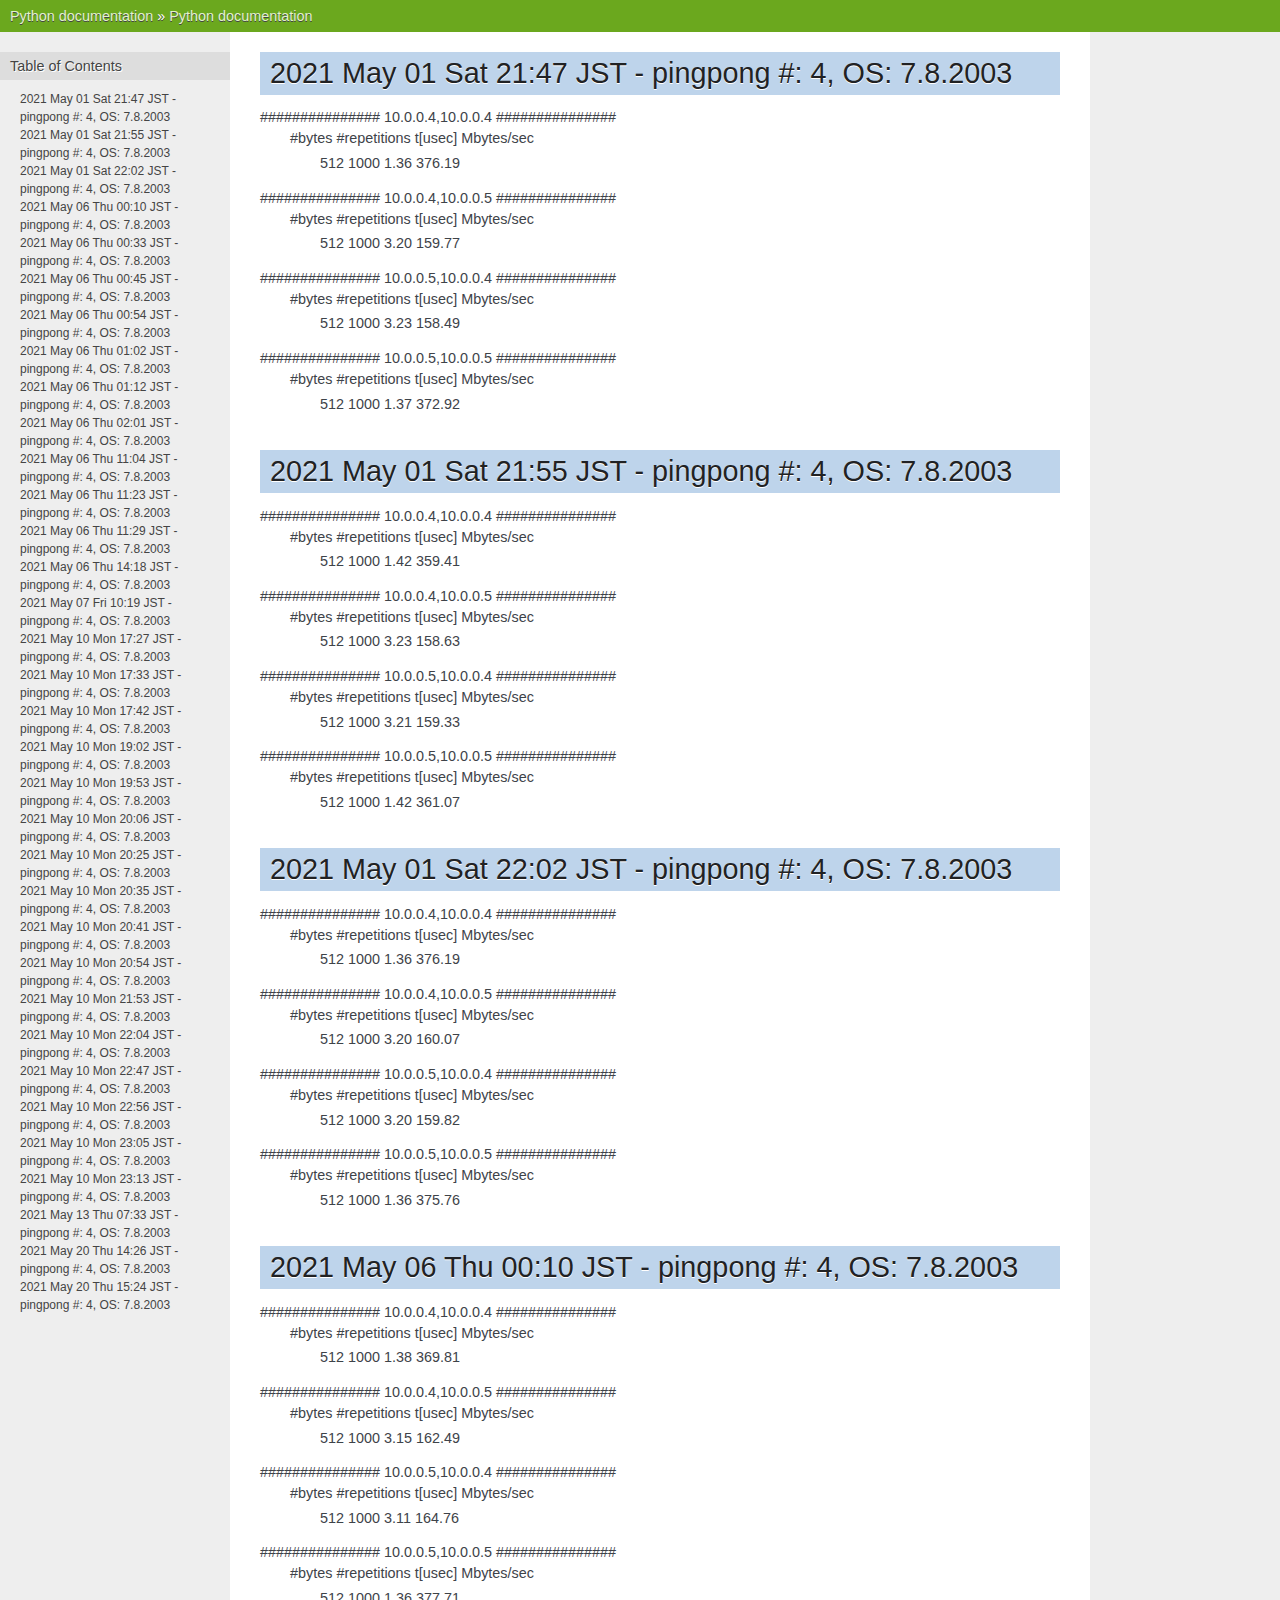
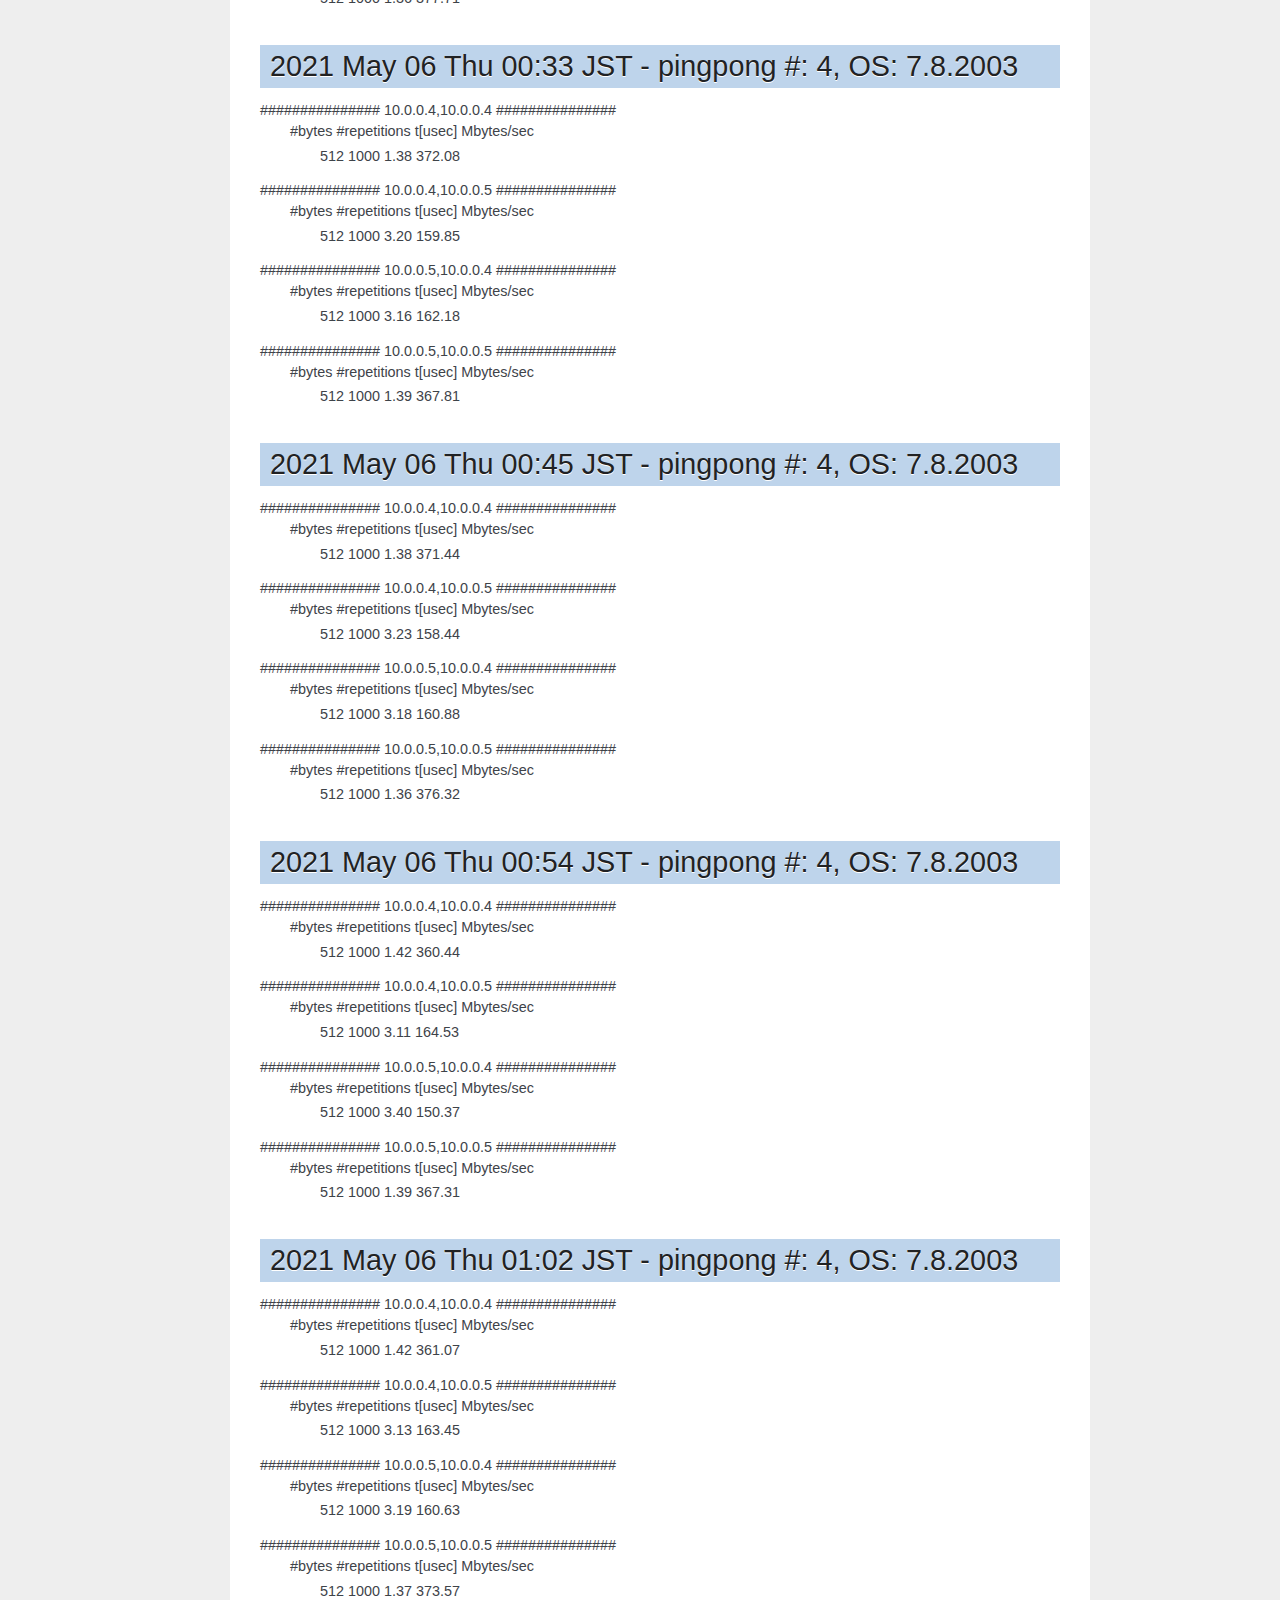
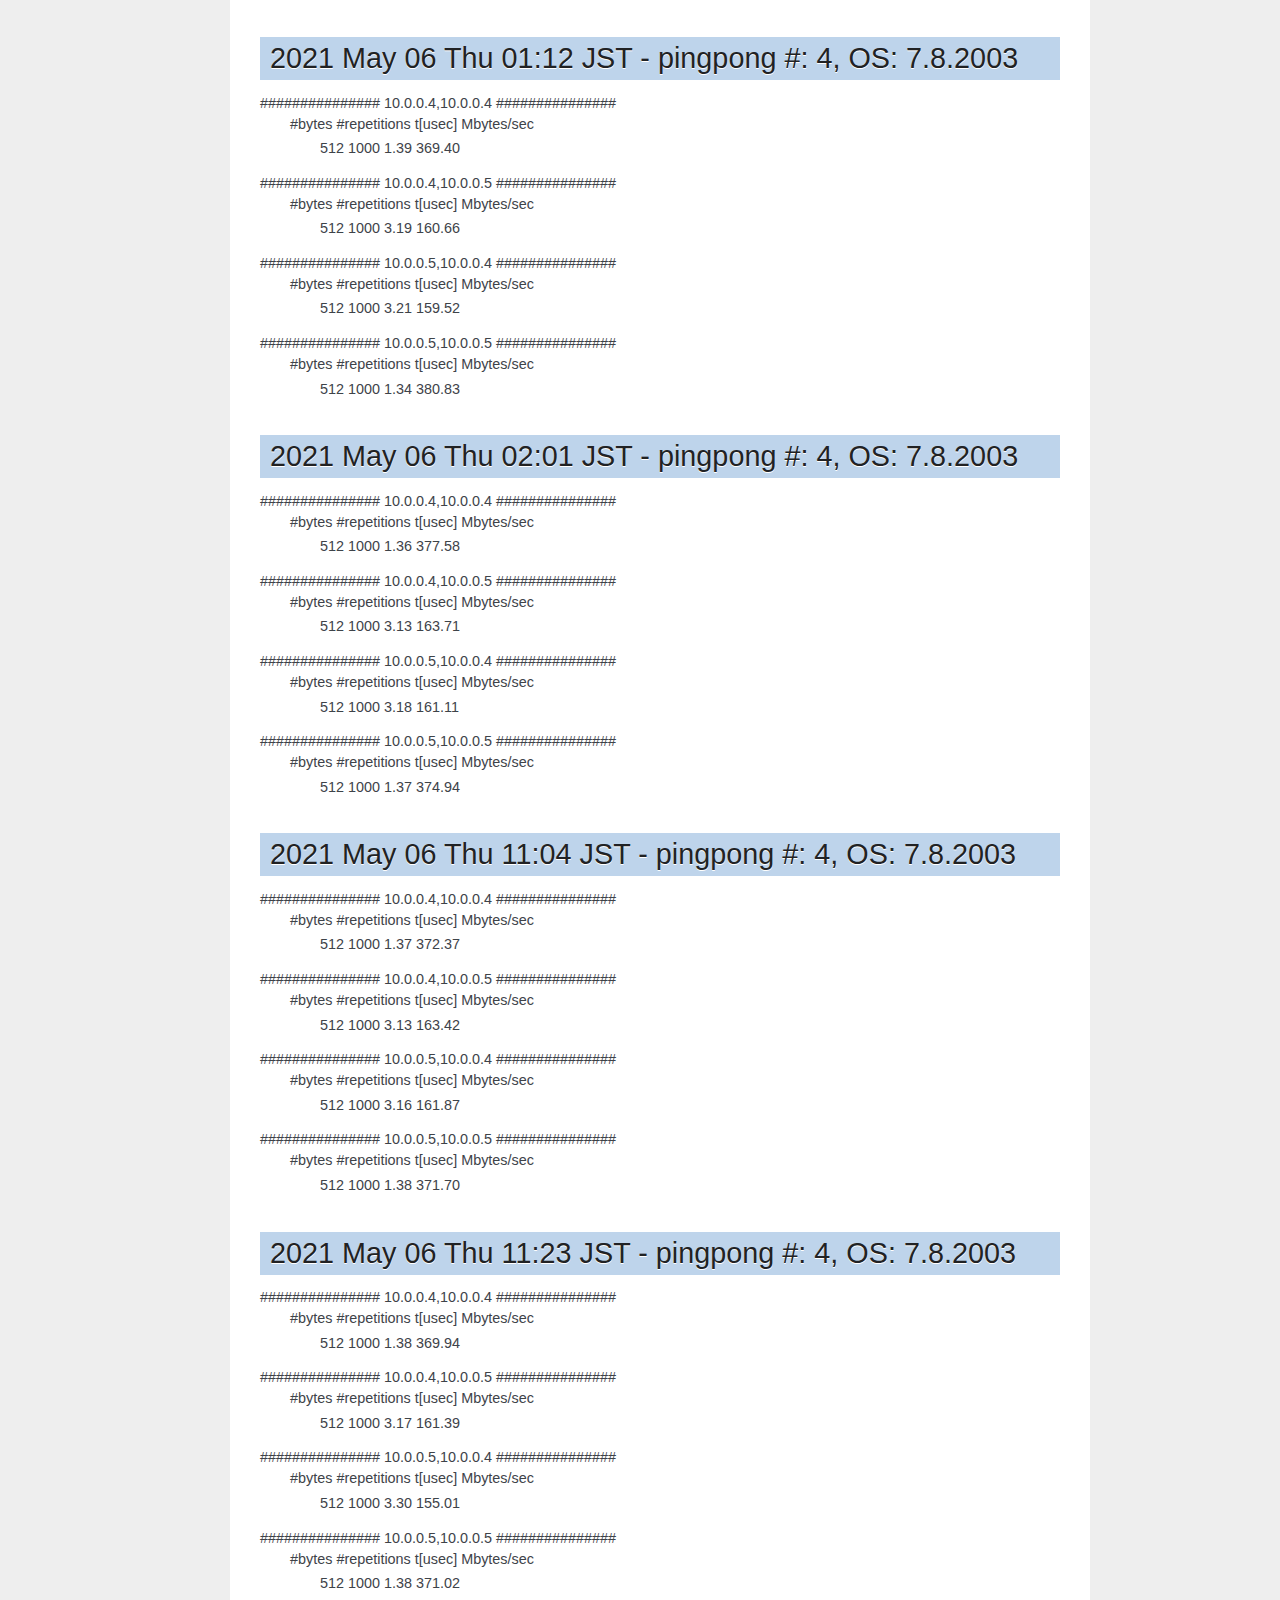
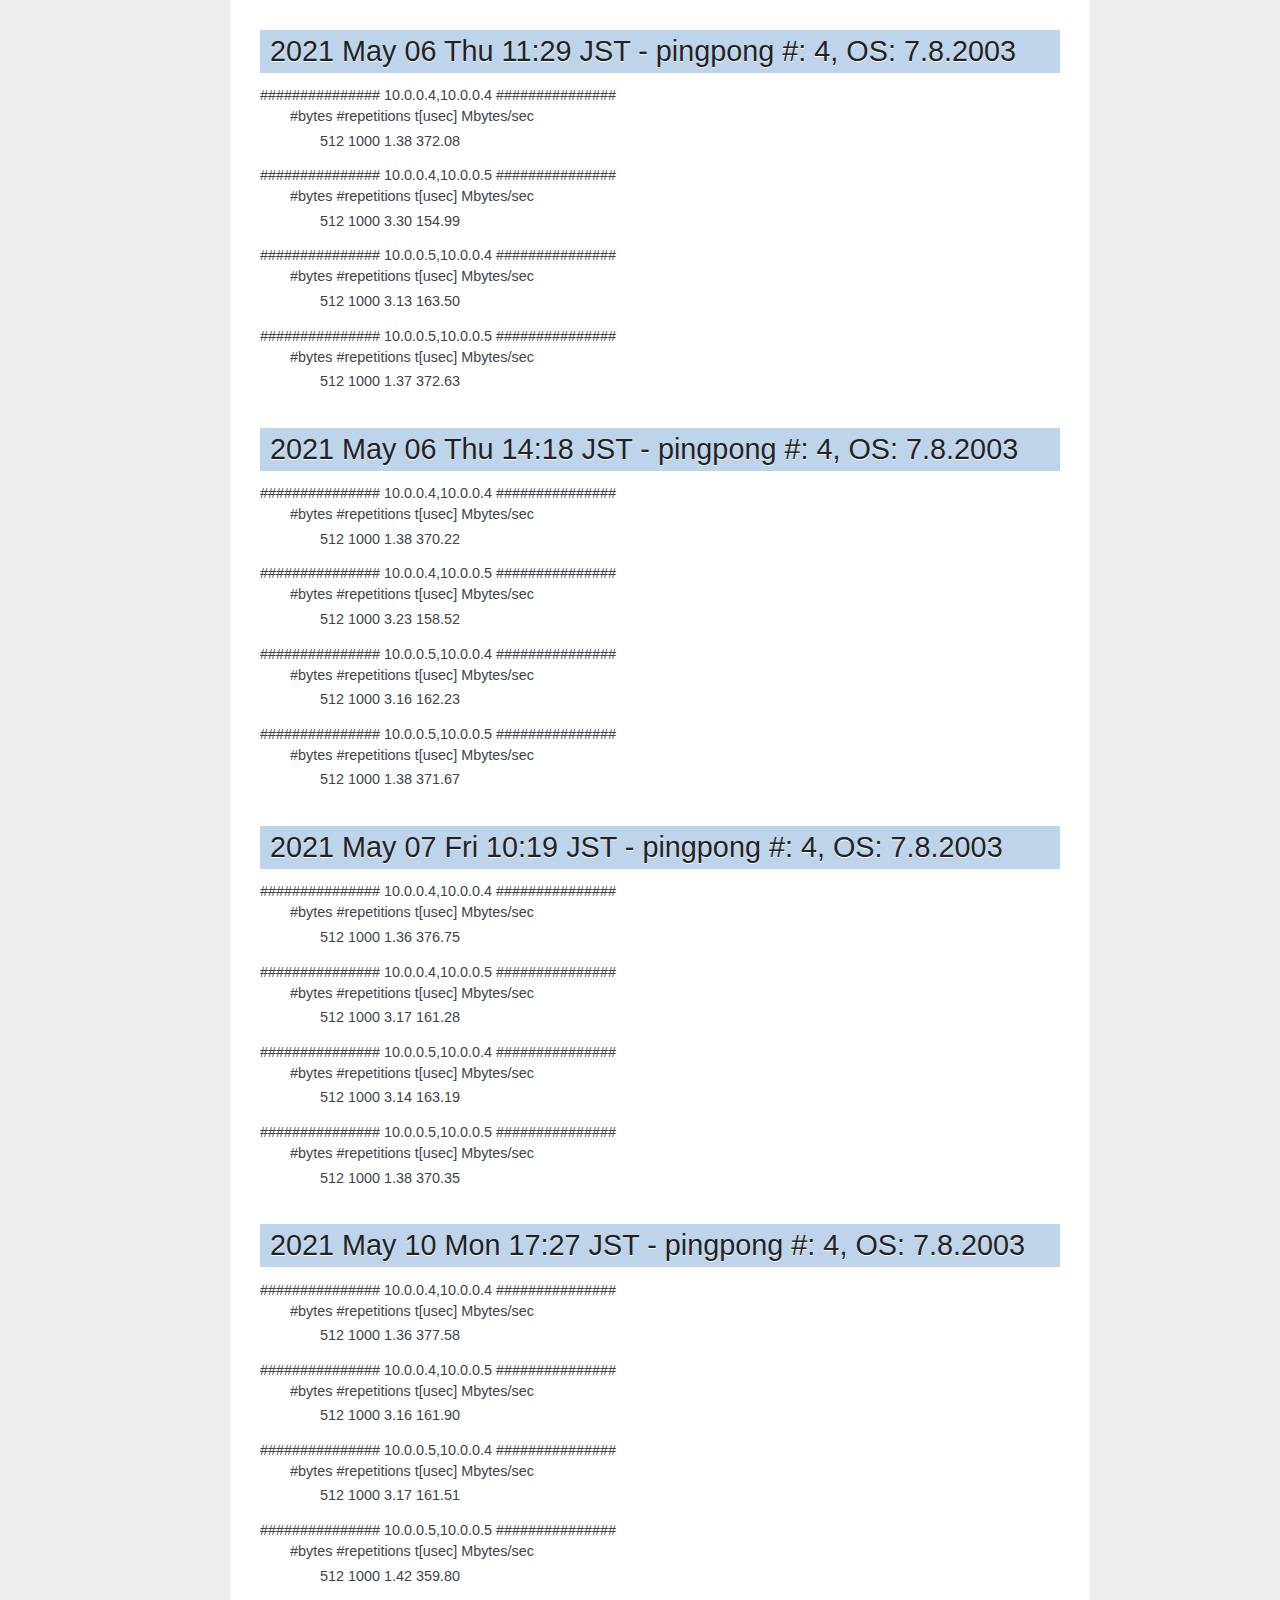
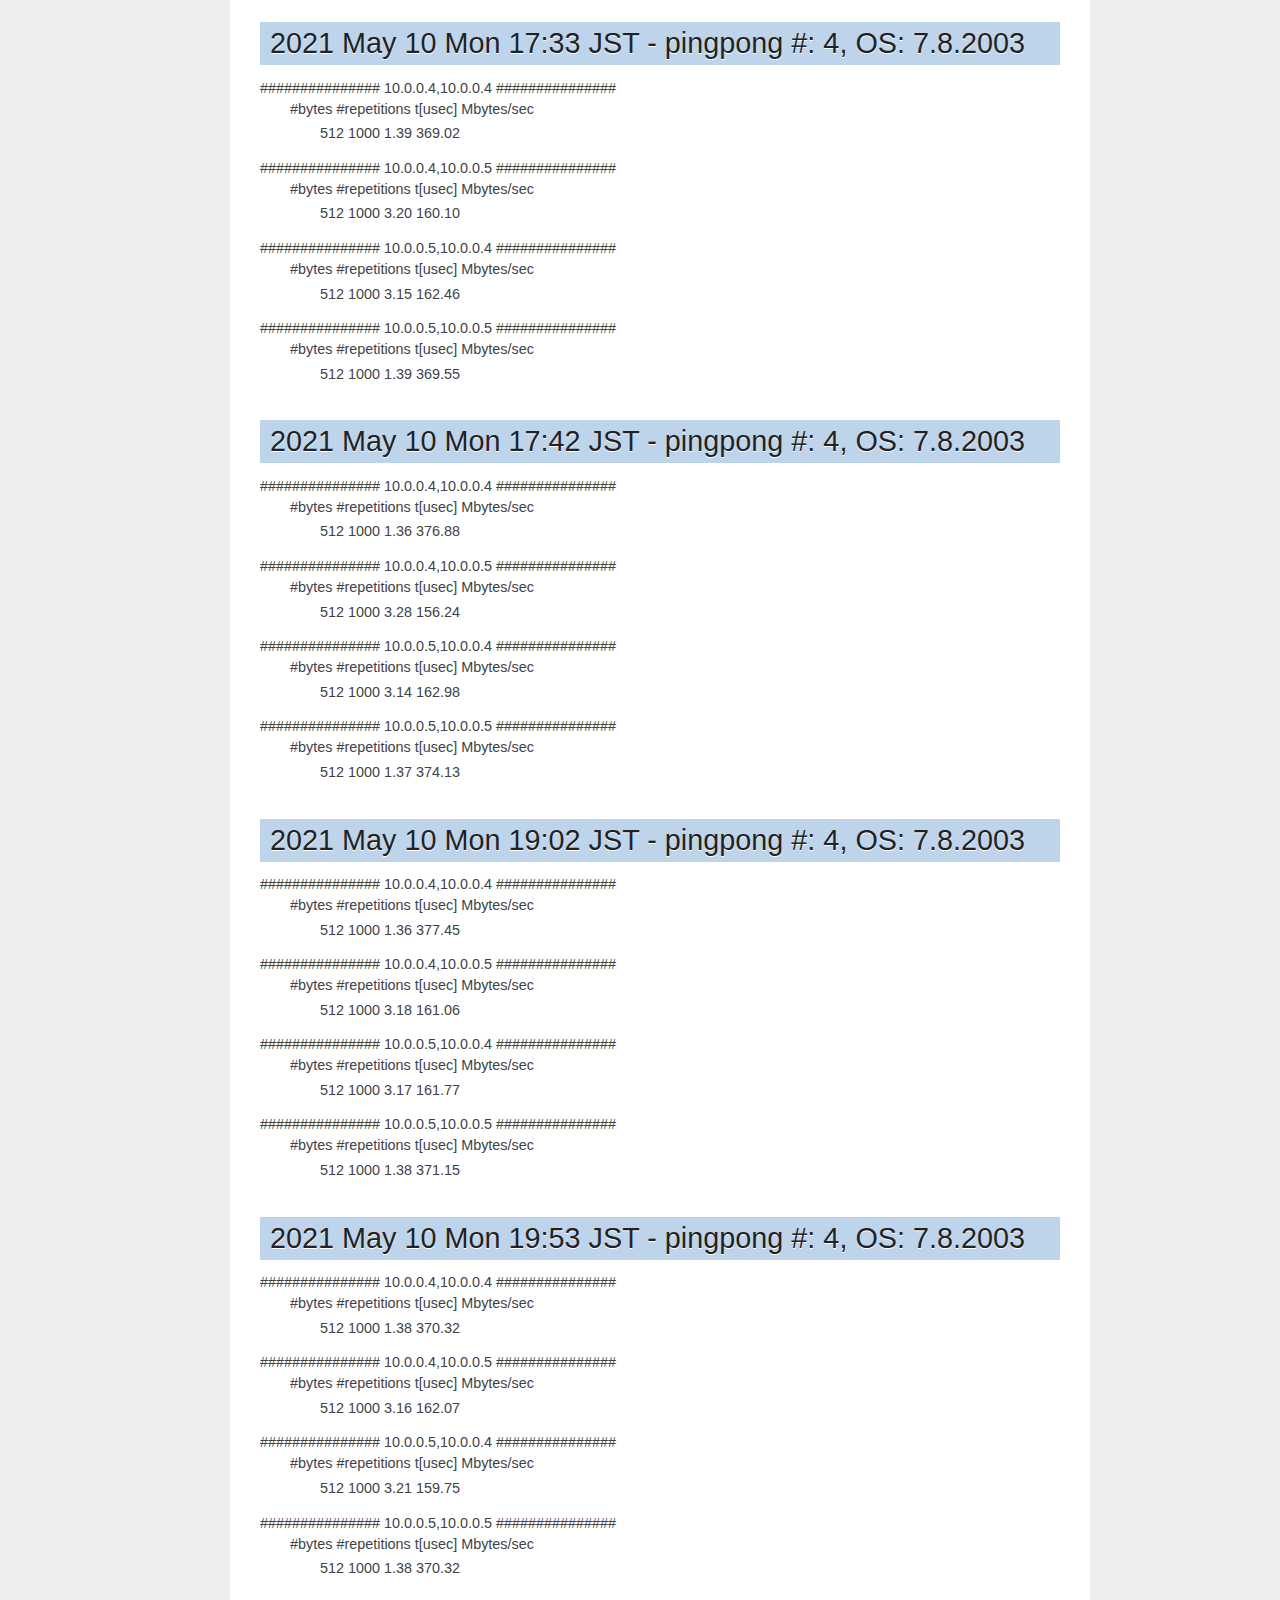
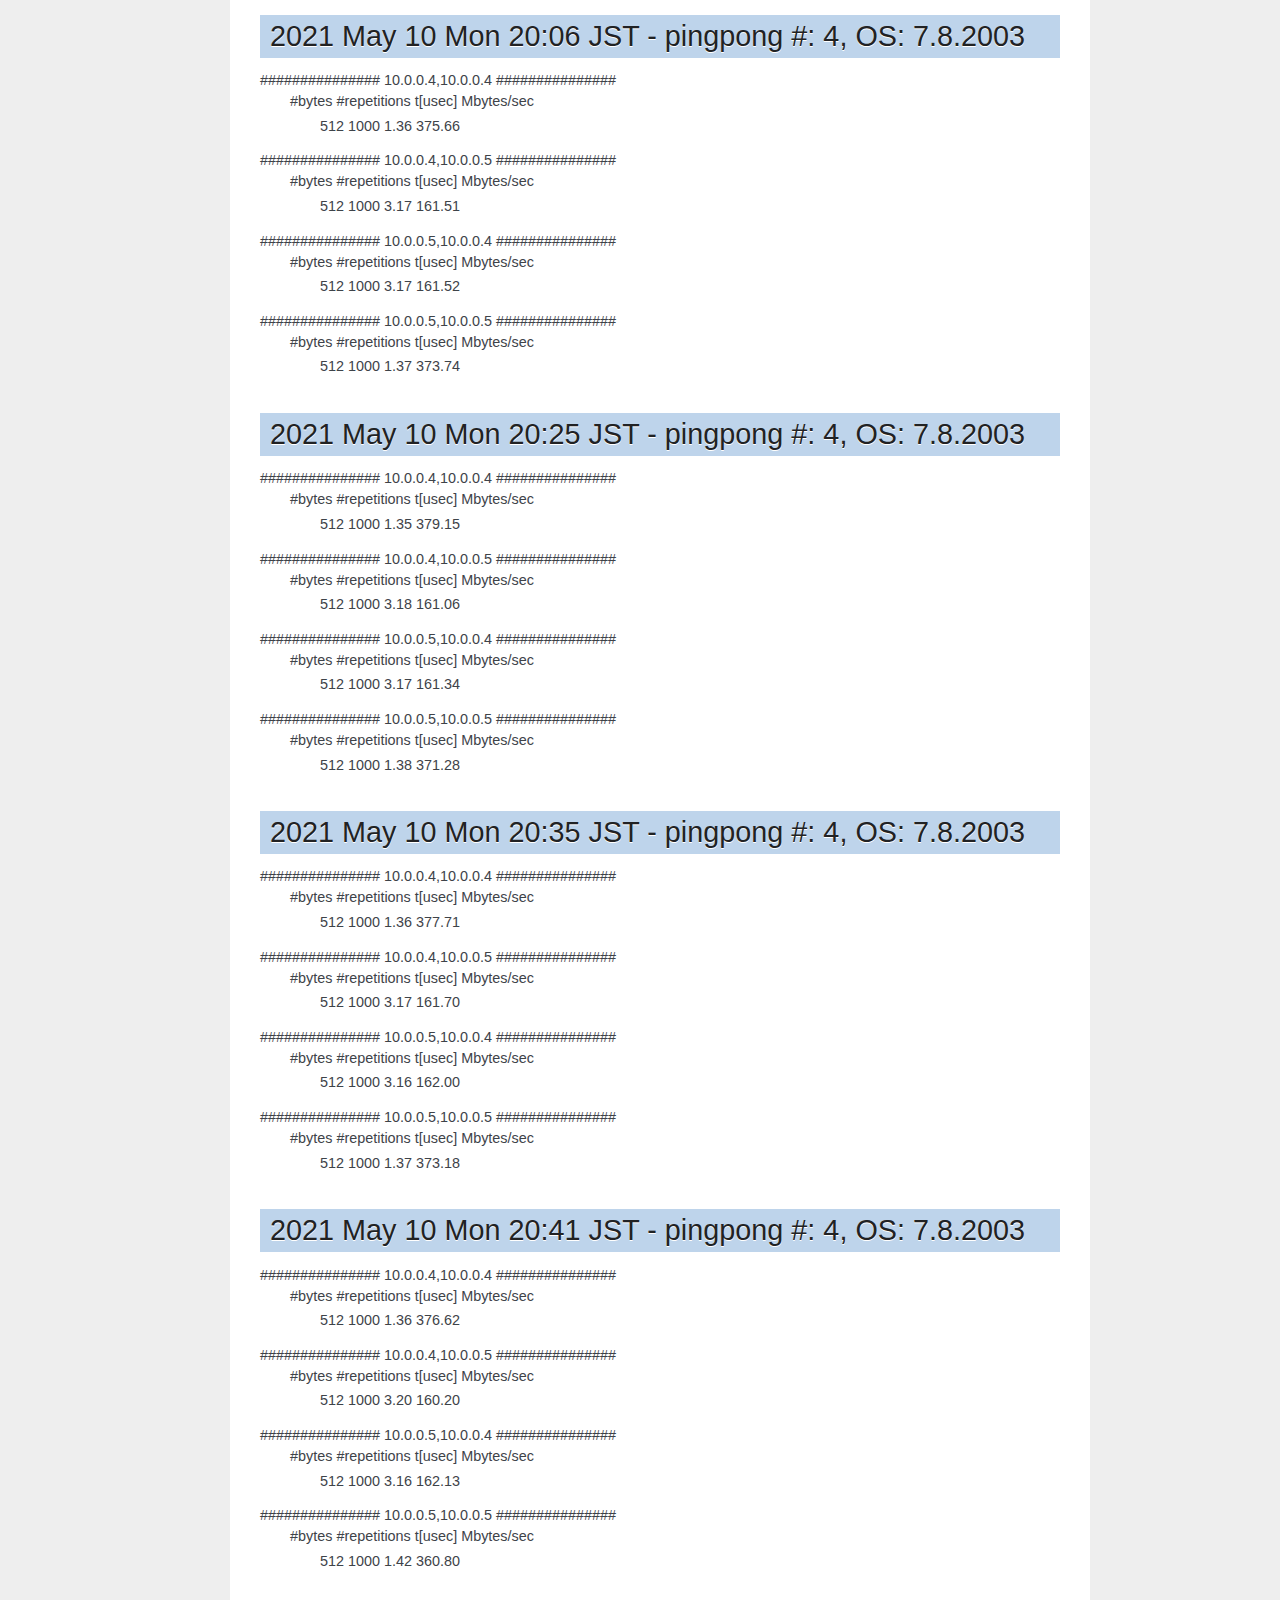
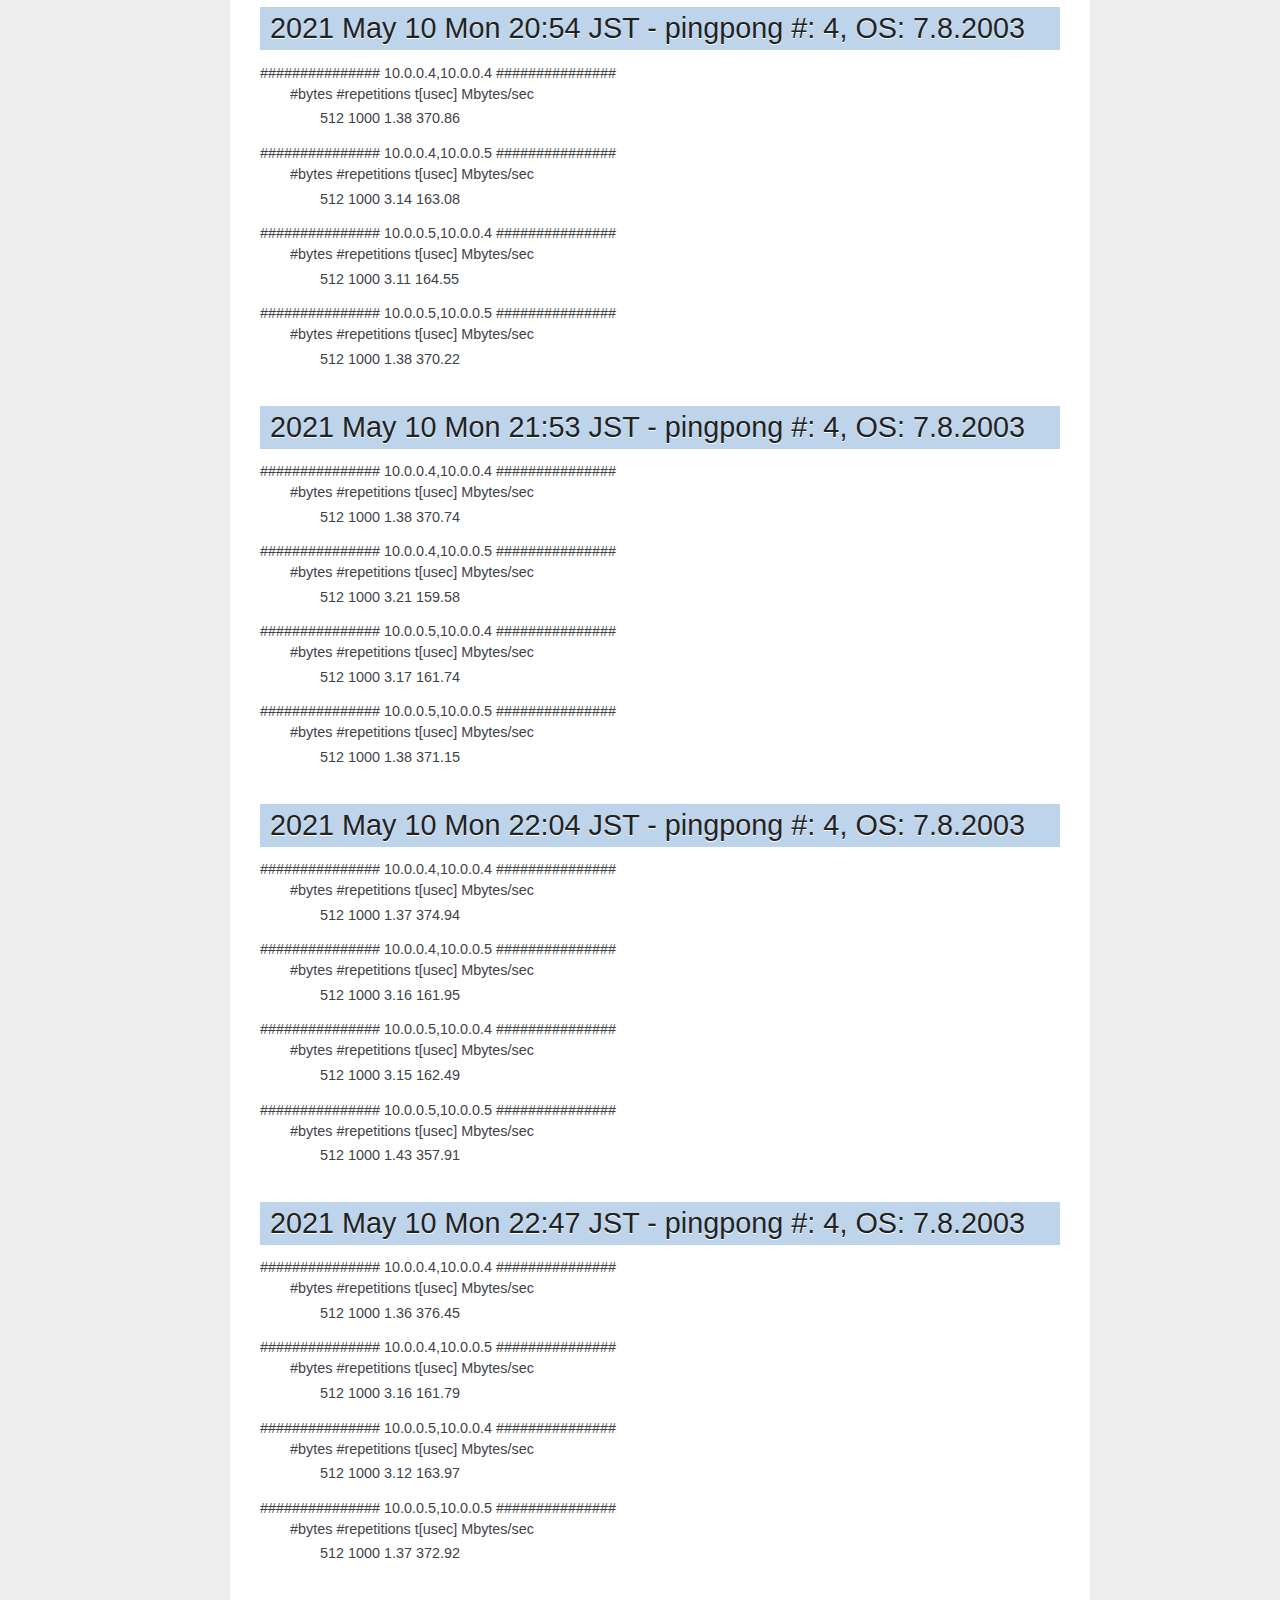
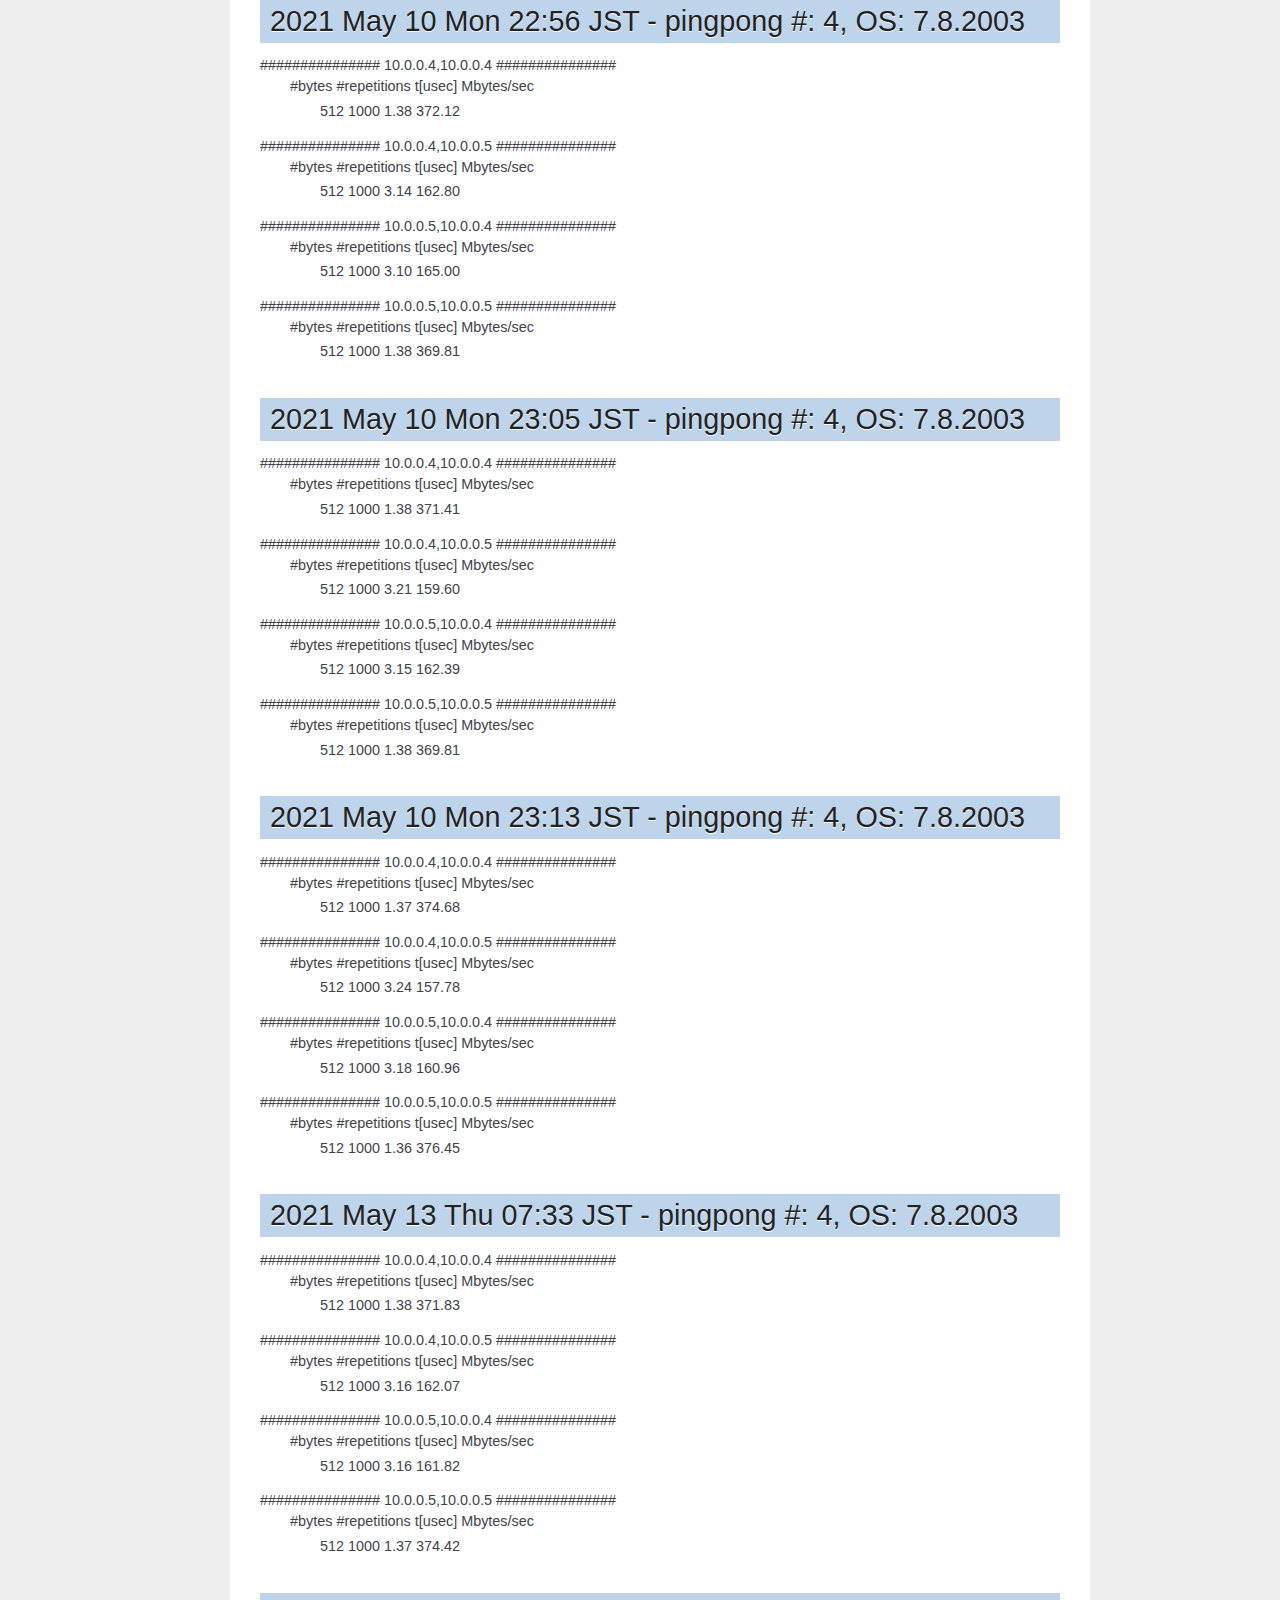
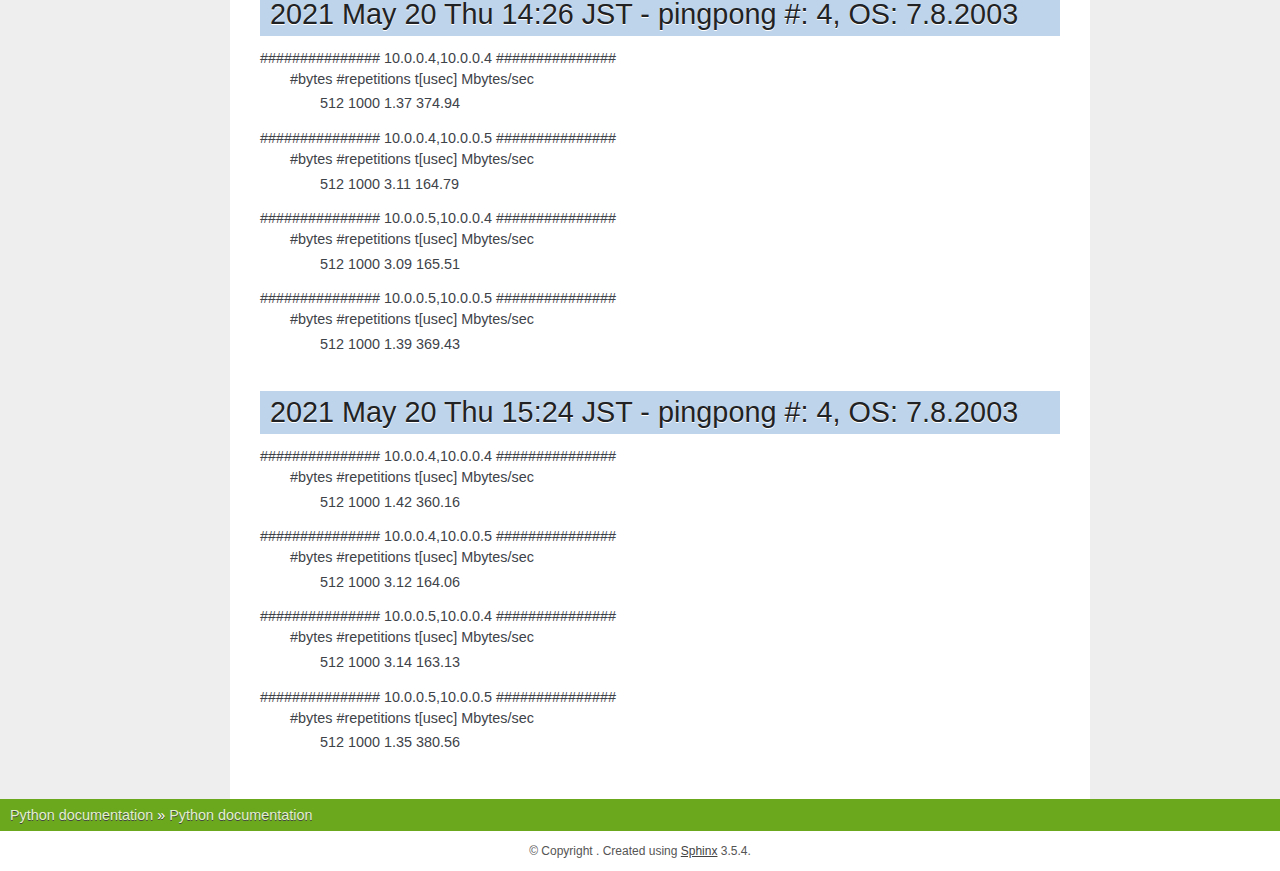
<file: index.html>
<!DOCTYPE html>

<html>
  <head>
    <meta charset="utf-8" />
    <meta name="viewport" content="width=device-width, initial-scale=1.0" />
    <title>Python documentation</title>
    <link rel="stylesheet" href="_static/pygments.css" type="text/css" />
    <link rel="stylesheet" href="_static/nature.css" type="text/css" />
    <script id="documentation_options" data-url_root="./" src="_static/documentation_options.js"></script>
    <script src="_static/jquery.js"></script>
    <script src="_static/underscore.js"></script>
    <script src="_static/doctools.js"></script>
    <link rel="index" title="Index" href="genindex.html" />
    <link rel="search" title="Search" href="search.html" /> 
  </head><body>
    <div class="related" role="navigation" aria-label="related navigation">
      <h3>Navigation</h3>
      <ul>
        <li class="nav-item nav-item-0"><a href="#">Python  documentation</a> &#187;</li>
        <li class="nav-item nav-item-this"><a href="">Python  documentation</a></li> 
      </ul>
    </div>  

    <div class="document">
      <div class="documentwrapper">
        <div class="bodywrapper">
          <div class="body" role="main">
            
  <div class="toctree-wrapper compound">
<span id="document-result/result-20210501_2147"></span><div class="section" id="may-01-sat-21-47-jst-pingpong-4-os-7-8-2003">
<h1>2021 May 01 Sat 21:47 JST - pingpong #: 4, OS: 7.8.2003<a class="headerlink" href="#may-01-sat-21-47-jst-pingpong-4-os-7-8-2003" title="Permalink to this headline">¶</a></h1>
<dl class="simple">
<dt>############### 10.0.0.4,10.0.0.4 ###############</dt><dd><dl class="simple">
<dt>#bytes #repetitions      t[usec]   Mbytes/sec</dt><dd><p>512         1000         1.36       376.19</p>
</dd>
</dl>
</dd>
<dt>############### 10.0.0.4,10.0.0.5 ###############</dt><dd><dl class="simple">
<dt>#bytes #repetitions      t[usec]   Mbytes/sec</dt><dd><p>512         1000         3.20       159.77</p>
</dd>
</dl>
</dd>
<dt>############### 10.0.0.5,10.0.0.4 ###############</dt><dd><dl class="simple">
<dt>#bytes #repetitions      t[usec]   Mbytes/sec</dt><dd><p>512         1000         3.23       158.49</p>
</dd>
</dl>
</dd>
<dt>############### 10.0.0.5,10.0.0.5 ###############</dt><dd><dl class="simple">
<dt>#bytes #repetitions      t[usec]   Mbytes/sec</dt><dd><p>512         1000         1.37       372.92</p>
</dd>
</dl>
</dd>
</dl>
</div>
<span id="document-result/result-20210501_2156"></span><div class="section" id="may-01-sat-21-55-jst-pingpong-4-os-7-8-2003">
<h1>2021 May 01 Sat 21:55 JST - pingpong #: 4, OS: 7.8.2003<a class="headerlink" href="#may-01-sat-21-55-jst-pingpong-4-os-7-8-2003" title="Permalink to this headline">¶</a></h1>
<dl class="simple">
<dt>############### 10.0.0.4,10.0.0.4 ###############</dt><dd><dl class="simple">
<dt>#bytes #repetitions      t[usec]   Mbytes/sec</dt><dd><p>512         1000         1.42       359.41</p>
</dd>
</dl>
</dd>
<dt>############### 10.0.0.4,10.0.0.5 ###############</dt><dd><dl class="simple">
<dt>#bytes #repetitions      t[usec]   Mbytes/sec</dt><dd><p>512         1000         3.23       158.63</p>
</dd>
</dl>
</dd>
<dt>############### 10.0.0.5,10.0.0.4 ###############</dt><dd><dl class="simple">
<dt>#bytes #repetitions      t[usec]   Mbytes/sec</dt><dd><p>512         1000         3.21       159.33</p>
</dd>
</dl>
</dd>
<dt>############### 10.0.0.5,10.0.0.5 ###############</dt><dd><dl class="simple">
<dt>#bytes #repetitions      t[usec]   Mbytes/sec</dt><dd><p>512         1000         1.42       361.07</p>
</dd>
</dl>
</dd>
</dl>
</div>
<span id="document-result/result-20210501_2202"></span><div class="section" id="may-01-sat-22-02-jst-pingpong-4-os-7-8-2003">
<h1>2021 May 01 Sat 22:02 JST - pingpong #: 4, OS: 7.8.2003<a class="headerlink" href="#may-01-sat-22-02-jst-pingpong-4-os-7-8-2003" title="Permalink to this headline">¶</a></h1>
<dl class="simple">
<dt>############### 10.0.0.4,10.0.0.4 ###############</dt><dd><dl class="simple">
<dt>#bytes #repetitions      t[usec]   Mbytes/sec</dt><dd><p>512         1000         1.36       376.19</p>
</dd>
</dl>
</dd>
<dt>############### 10.0.0.4,10.0.0.5 ###############</dt><dd><dl class="simple">
<dt>#bytes #repetitions      t[usec]   Mbytes/sec</dt><dd><p>512         1000         3.20       160.07</p>
</dd>
</dl>
</dd>
<dt>############### 10.0.0.5,10.0.0.4 ###############</dt><dd><dl class="simple">
<dt>#bytes #repetitions      t[usec]   Mbytes/sec</dt><dd><p>512         1000         3.20       159.82</p>
</dd>
</dl>
</dd>
<dt>############### 10.0.0.5,10.0.0.5 ###############</dt><dd><dl class="simple">
<dt>#bytes #repetitions      t[usec]   Mbytes/sec</dt><dd><p>512         1000         1.36       375.76</p>
</dd>
</dl>
</dd>
</dl>
</div>
<span id="document-result/result-20210506_0011"></span><div class="section" id="may-06-thu-00-10-jst-pingpong-4-os-7-8-2003">
<h1>2021 May 06 Thu 00:10 JST - pingpong #: 4, OS: 7.8.2003<a class="headerlink" href="#may-06-thu-00-10-jst-pingpong-4-os-7-8-2003" title="Permalink to this headline">¶</a></h1>
<dl class="simple">
<dt>############### 10.0.0.4,10.0.0.4 ###############</dt><dd><dl class="simple">
<dt>#bytes #repetitions      t[usec]   Mbytes/sec</dt><dd><p>512         1000         1.38       369.81</p>
</dd>
</dl>
</dd>
<dt>############### 10.0.0.4,10.0.0.5 ###############</dt><dd><dl class="simple">
<dt>#bytes #repetitions      t[usec]   Mbytes/sec</dt><dd><p>512         1000         3.15       162.49</p>
</dd>
</dl>
</dd>
<dt>############### 10.0.0.5,10.0.0.4 ###############</dt><dd><dl class="simple">
<dt>#bytes #repetitions      t[usec]   Mbytes/sec</dt><dd><p>512         1000         3.11       164.76</p>
</dd>
</dl>
</dd>
<dt>############### 10.0.0.5,10.0.0.5 ###############</dt><dd><dl class="simple">
<dt>#bytes #repetitions      t[usec]   Mbytes/sec</dt><dd><p>512         1000         1.36       377.71</p>
</dd>
</dl>
</dd>
</dl>
</div>
<span id="document-result/result-20210506_0034"></span><div class="section" id="may-06-thu-00-33-jst-pingpong-4-os-7-8-2003">
<h1>2021 May 06 Thu 00:33 JST - pingpong #: 4, OS: 7.8.2003<a class="headerlink" href="#may-06-thu-00-33-jst-pingpong-4-os-7-8-2003" title="Permalink to this headline">¶</a></h1>
<dl class="simple">
<dt>############### 10.0.0.4,10.0.0.4 ###############</dt><dd><dl class="simple">
<dt>#bytes #repetitions      t[usec]   Mbytes/sec</dt><dd><p>512         1000         1.38       372.08</p>
</dd>
</dl>
</dd>
<dt>############### 10.0.0.4,10.0.0.5 ###############</dt><dd><dl class="simple">
<dt>#bytes #repetitions      t[usec]   Mbytes/sec</dt><dd><p>512         1000         3.20       159.85</p>
</dd>
</dl>
</dd>
<dt>############### 10.0.0.5,10.0.0.4 ###############</dt><dd><dl class="simple">
<dt>#bytes #repetitions      t[usec]   Mbytes/sec</dt><dd><p>512         1000         3.16       162.18</p>
</dd>
</dl>
</dd>
<dt>############### 10.0.0.5,10.0.0.5 ###############</dt><dd><dl class="simple">
<dt>#bytes #repetitions      t[usec]   Mbytes/sec</dt><dd><p>512         1000         1.39       367.81</p>
</dd>
</dl>
</dd>
</dl>
</div>
<span id="document-result/result-20210506_0046"></span><div class="section" id="may-06-thu-00-45-jst-pingpong-4-os-7-8-2003">
<h1>2021 May 06 Thu 00:45 JST - pingpong #: 4, OS: 7.8.2003<a class="headerlink" href="#may-06-thu-00-45-jst-pingpong-4-os-7-8-2003" title="Permalink to this headline">¶</a></h1>
<dl class="simple">
<dt>############### 10.0.0.4,10.0.0.4 ###############</dt><dd><dl class="simple">
<dt>#bytes #repetitions      t[usec]   Mbytes/sec</dt><dd><p>512         1000         1.38       371.44</p>
</dd>
</dl>
</dd>
<dt>############### 10.0.0.4,10.0.0.5 ###############</dt><dd><dl class="simple">
<dt>#bytes #repetitions      t[usec]   Mbytes/sec</dt><dd><p>512         1000         3.23       158.44</p>
</dd>
</dl>
</dd>
<dt>############### 10.0.0.5,10.0.0.4 ###############</dt><dd><dl class="simple">
<dt>#bytes #repetitions      t[usec]   Mbytes/sec</dt><dd><p>512         1000         3.18       160.88</p>
</dd>
</dl>
</dd>
<dt>############### 10.0.0.5,10.0.0.5 ###############</dt><dd><dl class="simple">
<dt>#bytes #repetitions      t[usec]   Mbytes/sec</dt><dd><p>512         1000         1.36       376.32</p>
</dd>
</dl>
</dd>
</dl>
</div>
<span id="document-result/result-20210506_0055"></span><div class="section" id="may-06-thu-00-54-jst-pingpong-4-os-7-8-2003">
<h1>2021 May 06 Thu 00:54 JST - pingpong #: 4, OS: 7.8.2003<a class="headerlink" href="#may-06-thu-00-54-jst-pingpong-4-os-7-8-2003" title="Permalink to this headline">¶</a></h1>
<dl class="simple">
<dt>############### 10.0.0.4,10.0.0.4 ###############</dt><dd><dl class="simple">
<dt>#bytes #repetitions      t[usec]   Mbytes/sec</dt><dd><p>512         1000         1.42       360.44</p>
</dd>
</dl>
</dd>
<dt>############### 10.0.0.4,10.0.0.5 ###############</dt><dd><dl class="simple">
<dt>#bytes #repetitions      t[usec]   Mbytes/sec</dt><dd><p>512         1000         3.11       164.53</p>
</dd>
</dl>
</dd>
<dt>############### 10.0.0.5,10.0.0.4 ###############</dt><dd><dl class="simple">
<dt>#bytes #repetitions      t[usec]   Mbytes/sec</dt><dd><p>512         1000         3.40       150.37</p>
</dd>
</dl>
</dd>
<dt>############### 10.0.0.5,10.0.0.5 ###############</dt><dd><dl class="simple">
<dt>#bytes #repetitions      t[usec]   Mbytes/sec</dt><dd><p>512         1000         1.39       367.31</p>
</dd>
</dl>
</dd>
</dl>
</div>
<span id="document-result/result-20210506_0103"></span><div class="section" id="may-06-thu-01-02-jst-pingpong-4-os-7-8-2003">
<h1>2021 May 06 Thu 01:02 JST - pingpong #: 4, OS: 7.8.2003<a class="headerlink" href="#may-06-thu-01-02-jst-pingpong-4-os-7-8-2003" title="Permalink to this headline">¶</a></h1>
<dl class="simple">
<dt>############### 10.0.0.4,10.0.0.4 ###############</dt><dd><dl class="simple">
<dt>#bytes #repetitions      t[usec]   Mbytes/sec</dt><dd><p>512         1000         1.42       361.07</p>
</dd>
</dl>
</dd>
<dt>############### 10.0.0.4,10.0.0.5 ###############</dt><dd><dl class="simple">
<dt>#bytes #repetitions      t[usec]   Mbytes/sec</dt><dd><p>512         1000         3.13       163.45</p>
</dd>
</dl>
</dd>
<dt>############### 10.0.0.5,10.0.0.4 ###############</dt><dd><dl class="simple">
<dt>#bytes #repetitions      t[usec]   Mbytes/sec</dt><dd><p>512         1000         3.19       160.63</p>
</dd>
</dl>
</dd>
<dt>############### 10.0.0.5,10.0.0.5 ###############</dt><dd><dl class="simple">
<dt>#bytes #repetitions      t[usec]   Mbytes/sec</dt><dd><p>512         1000         1.37       373.57</p>
</dd>
</dl>
</dd>
</dl>
</div>
<span id="document-result/result-20210506_0113"></span><div class="section" id="may-06-thu-01-12-jst-pingpong-4-os-7-8-2003">
<h1>2021 May 06 Thu 01:12 JST - pingpong #: 4, OS: 7.8.2003<a class="headerlink" href="#may-06-thu-01-12-jst-pingpong-4-os-7-8-2003" title="Permalink to this headline">¶</a></h1>
<dl class="simple">
<dt>############### 10.0.0.4,10.0.0.4 ###############</dt><dd><dl class="simple">
<dt>#bytes #repetitions      t[usec]   Mbytes/sec</dt><dd><p>512         1000         1.39       369.40</p>
</dd>
</dl>
</dd>
<dt>############### 10.0.0.4,10.0.0.5 ###############</dt><dd><dl class="simple">
<dt>#bytes #repetitions      t[usec]   Mbytes/sec</dt><dd><p>512         1000         3.19       160.66</p>
</dd>
</dl>
</dd>
<dt>############### 10.0.0.5,10.0.0.4 ###############</dt><dd><dl class="simple">
<dt>#bytes #repetitions      t[usec]   Mbytes/sec</dt><dd><p>512         1000         3.21       159.52</p>
</dd>
</dl>
</dd>
<dt>############### 10.0.0.5,10.0.0.5 ###############</dt><dd><dl class="simple">
<dt>#bytes #repetitions      t[usec]   Mbytes/sec</dt><dd><p>512         1000         1.34       380.83</p>
</dd>
</dl>
</dd>
</dl>
</div>
<span id="document-result/result-20210506_0201"></span><div class="section" id="may-06-thu-02-01-jst-pingpong-4-os-7-8-2003">
<h1>2021 May 06 Thu 02:01 JST - pingpong #: 4, OS: 7.8.2003<a class="headerlink" href="#may-06-thu-02-01-jst-pingpong-4-os-7-8-2003" title="Permalink to this headline">¶</a></h1>
<dl class="simple">
<dt>############### 10.0.0.4,10.0.0.4 ###############</dt><dd><dl class="simple">
<dt>#bytes #repetitions      t[usec]   Mbytes/sec</dt><dd><p>512         1000         1.36       377.58</p>
</dd>
</dl>
</dd>
<dt>############### 10.0.0.4,10.0.0.5 ###############</dt><dd><dl class="simple">
<dt>#bytes #repetitions      t[usec]   Mbytes/sec</dt><dd><p>512         1000         3.13       163.71</p>
</dd>
</dl>
</dd>
<dt>############### 10.0.0.5,10.0.0.4 ###############</dt><dd><dl class="simple">
<dt>#bytes #repetitions      t[usec]   Mbytes/sec</dt><dd><p>512         1000         3.18       161.11</p>
</dd>
</dl>
</dd>
<dt>############### 10.0.0.5,10.0.0.5 ###############</dt><dd><dl class="simple">
<dt>#bytes #repetitions      t[usec]   Mbytes/sec</dt><dd><p>512         1000         1.37       374.94</p>
</dd>
</dl>
</dd>
</dl>
</div>
<span id="document-result/result-20210506_0205"></span><div class="section" id="may-06-thu-11-04-jst-pingpong-4-os-7-8-2003">
<h1>2021 May 06 Thu 11:04 JST - pingpong #: 4, OS: 7.8.2003<a class="headerlink" href="#may-06-thu-11-04-jst-pingpong-4-os-7-8-2003" title="Permalink to this headline">¶</a></h1>
<dl class="simple">
<dt>############### 10.0.0.4,10.0.0.4 ###############</dt><dd><dl class="simple">
<dt>#bytes #repetitions      t[usec]   Mbytes/sec</dt><dd><p>512         1000         1.37       372.37</p>
</dd>
</dl>
</dd>
<dt>############### 10.0.0.4,10.0.0.5 ###############</dt><dd><dl class="simple">
<dt>#bytes #repetitions      t[usec]   Mbytes/sec</dt><dd><p>512         1000         3.13       163.42</p>
</dd>
</dl>
</dd>
<dt>############### 10.0.0.5,10.0.0.4 ###############</dt><dd><dl class="simple">
<dt>#bytes #repetitions      t[usec]   Mbytes/sec</dt><dd><p>512         1000         3.16       161.87</p>
</dd>
</dl>
</dd>
<dt>############### 10.0.0.5,10.0.0.5 ###############</dt><dd><dl class="simple">
<dt>#bytes #repetitions      t[usec]   Mbytes/sec</dt><dd><p>512         1000         1.38       371.70</p>
</dd>
</dl>
</dd>
</dl>
</div>
<span id="document-result/result-20210506_0224"></span><div class="section" id="may-06-thu-11-23-jst-pingpong-4-os-7-8-2003">
<h1>2021 May 06 Thu 11:23 JST - pingpong #: 4, OS: 7.8.2003<a class="headerlink" href="#may-06-thu-11-23-jst-pingpong-4-os-7-8-2003" title="Permalink to this headline">¶</a></h1>
<dl class="simple">
<dt>############### 10.0.0.4,10.0.0.4 ###############</dt><dd><dl class="simple">
<dt>#bytes #repetitions      t[usec]   Mbytes/sec</dt><dd><p>512         1000         1.38       369.94</p>
</dd>
</dl>
</dd>
<dt>############### 10.0.0.4,10.0.0.5 ###############</dt><dd><dl class="simple">
<dt>#bytes #repetitions      t[usec]   Mbytes/sec</dt><dd><p>512         1000         3.17       161.39</p>
</dd>
</dl>
</dd>
<dt>############### 10.0.0.5,10.0.0.4 ###############</dt><dd><dl class="simple">
<dt>#bytes #repetitions      t[usec]   Mbytes/sec</dt><dd><p>512         1000         3.30       155.01</p>
</dd>
</dl>
</dd>
<dt>############### 10.0.0.5,10.0.0.5 ###############</dt><dd><dl class="simple">
<dt>#bytes #repetitions      t[usec]   Mbytes/sec</dt><dd><p>512         1000         1.38       371.02</p>
</dd>
</dl>
</dd>
</dl>
</div>
<span id="document-result/result-20210506_0230"></span><div class="section" id="may-06-thu-11-29-jst-pingpong-4-os-7-8-2003">
<h1>2021 May 06 Thu 11:29 JST - pingpong #: 4, OS: 7.8.2003<a class="headerlink" href="#may-06-thu-11-29-jst-pingpong-4-os-7-8-2003" title="Permalink to this headline">¶</a></h1>
<dl class="simple">
<dt>############### 10.0.0.4,10.0.0.4 ###############</dt><dd><dl class="simple">
<dt>#bytes #repetitions      t[usec]   Mbytes/sec</dt><dd><p>512         1000         1.38       372.08</p>
</dd>
</dl>
</dd>
<dt>############### 10.0.0.4,10.0.0.5 ###############</dt><dd><dl class="simple">
<dt>#bytes #repetitions      t[usec]   Mbytes/sec</dt><dd><p>512         1000         3.30       154.99</p>
</dd>
</dl>
</dd>
<dt>############### 10.0.0.5,10.0.0.4 ###############</dt><dd><dl class="simple">
<dt>#bytes #repetitions      t[usec]   Mbytes/sec</dt><dd><p>512         1000         3.13       163.50</p>
</dd>
</dl>
</dd>
<dt>############### 10.0.0.5,10.0.0.5 ###############</dt><dd><dl class="simple">
<dt>#bytes #repetitions      t[usec]   Mbytes/sec</dt><dd><p>512         1000         1.37       372.63</p>
</dd>
</dl>
</dd>
</dl>
</div>
<span id="document-result/result-20210506_0518"></span><div class="section" id="may-06-thu-14-18-jst-pingpong-4-os-7-8-2003">
<h1>2021 May 06 Thu 14:18 JST - pingpong #: 4, OS: 7.8.2003<a class="headerlink" href="#may-06-thu-14-18-jst-pingpong-4-os-7-8-2003" title="Permalink to this headline">¶</a></h1>
<dl class="simple">
<dt>############### 10.0.0.4,10.0.0.4 ###############</dt><dd><dl class="simple">
<dt>#bytes #repetitions      t[usec]   Mbytes/sec</dt><dd><p>512         1000         1.38       370.22</p>
</dd>
</dl>
</dd>
<dt>############### 10.0.0.4,10.0.0.5 ###############</dt><dd><dl class="simple">
<dt>#bytes #repetitions      t[usec]   Mbytes/sec</dt><dd><p>512         1000         3.23       158.52</p>
</dd>
</dl>
</dd>
<dt>############### 10.0.0.5,10.0.0.4 ###############</dt><dd><dl class="simple">
<dt>#bytes #repetitions      t[usec]   Mbytes/sec</dt><dd><p>512         1000         3.16       162.23</p>
</dd>
</dl>
</dd>
<dt>############### 10.0.0.5,10.0.0.5 ###############</dt><dd><dl class="simple">
<dt>#bytes #repetitions      t[usec]   Mbytes/sec</dt><dd><p>512         1000         1.38       371.67</p>
</dd>
</dl>
</dd>
</dl>
</div>
<span id="document-result/result-20210507_0120"></span><div class="section" id="may-07-fri-10-19-jst-pingpong-4-os-7-8-2003">
<h1>2021 May 07 Fri 10:19 JST - pingpong #: 4, OS: 7.8.2003<a class="headerlink" href="#may-07-fri-10-19-jst-pingpong-4-os-7-8-2003" title="Permalink to this headline">¶</a></h1>
<dl class="simple">
<dt>############### 10.0.0.4,10.0.0.4 ###############</dt><dd><dl class="simple">
<dt>#bytes #repetitions      t[usec]   Mbytes/sec</dt><dd><p>512         1000         1.36       376.75</p>
</dd>
</dl>
</dd>
<dt>############### 10.0.0.4,10.0.0.5 ###############</dt><dd><dl class="simple">
<dt>#bytes #repetitions      t[usec]   Mbytes/sec</dt><dd><p>512         1000         3.17       161.28</p>
</dd>
</dl>
</dd>
<dt>############### 10.0.0.5,10.0.0.4 ###############</dt><dd><dl class="simple">
<dt>#bytes #repetitions      t[usec]   Mbytes/sec</dt><dd><p>512         1000         3.14       163.19</p>
</dd>
</dl>
</dd>
<dt>############### 10.0.0.5,10.0.0.5 ###############</dt><dd><dl class="simple">
<dt>#bytes #repetitions      t[usec]   Mbytes/sec</dt><dd><p>512         1000         1.38       370.35</p>
</dd>
</dl>
</dd>
</dl>
</div>
<span id="document-result/result-20210510_0828"></span><div class="section" id="may-10-mon-17-27-jst-pingpong-4-os-7-8-2003">
<h1>2021 May 10 Mon 17:27 JST - pingpong #: 4, OS: 7.8.2003<a class="headerlink" href="#may-10-mon-17-27-jst-pingpong-4-os-7-8-2003" title="Permalink to this headline">¶</a></h1>
<dl class="simple">
<dt>############### 10.0.0.4,10.0.0.4 ###############</dt><dd><dl class="simple">
<dt>#bytes #repetitions      t[usec]   Mbytes/sec</dt><dd><p>512         1000         1.36       377.58</p>
</dd>
</dl>
</dd>
<dt>############### 10.0.0.4,10.0.0.5 ###############</dt><dd><dl class="simple">
<dt>#bytes #repetitions      t[usec]   Mbytes/sec</dt><dd><p>512         1000         3.16       161.90</p>
</dd>
</dl>
</dd>
<dt>############### 10.0.0.5,10.0.0.4 ###############</dt><dd><dl class="simple">
<dt>#bytes #repetitions      t[usec]   Mbytes/sec</dt><dd><p>512         1000         3.17       161.51</p>
</dd>
</dl>
</dd>
<dt>############### 10.0.0.5,10.0.0.5 ###############</dt><dd><dl class="simple">
<dt>#bytes #repetitions      t[usec]   Mbytes/sec</dt><dd><p>512         1000         1.42       359.80</p>
</dd>
</dl>
</dd>
</dl>
</div>
<span id="document-result/result-20210510_0834"></span><div class="section" id="may-10-mon-17-33-jst-pingpong-4-os-7-8-2003">
<h1>2021 May 10 Mon 17:33 JST - pingpong #: 4, OS: 7.8.2003<a class="headerlink" href="#may-10-mon-17-33-jst-pingpong-4-os-7-8-2003" title="Permalink to this headline">¶</a></h1>
<dl class="simple">
<dt>############### 10.0.0.4,10.0.0.4 ###############</dt><dd><dl class="simple">
<dt>#bytes #repetitions      t[usec]   Mbytes/sec</dt><dd><p>512         1000         1.39       369.02</p>
</dd>
</dl>
</dd>
<dt>############### 10.0.0.4,10.0.0.5 ###############</dt><dd><dl class="simple">
<dt>#bytes #repetitions      t[usec]   Mbytes/sec</dt><dd><p>512         1000         3.20       160.10</p>
</dd>
</dl>
</dd>
<dt>############### 10.0.0.5,10.0.0.4 ###############</dt><dd><dl class="simple">
<dt>#bytes #repetitions      t[usec]   Mbytes/sec</dt><dd><p>512         1000         3.15       162.46</p>
</dd>
</dl>
</dd>
<dt>############### 10.0.0.5,10.0.0.5 ###############</dt><dd><dl class="simple">
<dt>#bytes #repetitions      t[usec]   Mbytes/sec</dt><dd><p>512         1000         1.39       369.55</p>
</dd>
</dl>
</dd>
</dl>
</div>
<span id="document-result/result-20210510_0842"></span><div class="section" id="may-10-mon-17-42-jst-pingpong-4-os-7-8-2003">
<h1>2021 May 10 Mon 17:42 JST - pingpong #: 4, OS: 7.8.2003<a class="headerlink" href="#may-10-mon-17-42-jst-pingpong-4-os-7-8-2003" title="Permalink to this headline">¶</a></h1>
<dl class="simple">
<dt>############### 10.0.0.4,10.0.0.4 ###############</dt><dd><dl class="simple">
<dt>#bytes #repetitions      t[usec]   Mbytes/sec</dt><dd><p>512         1000         1.36       376.88</p>
</dd>
</dl>
</dd>
<dt>############### 10.0.0.4,10.0.0.5 ###############</dt><dd><dl class="simple">
<dt>#bytes #repetitions      t[usec]   Mbytes/sec</dt><dd><p>512         1000         3.28       156.24</p>
</dd>
</dl>
</dd>
<dt>############### 10.0.0.5,10.0.0.4 ###############</dt><dd><dl class="simple">
<dt>#bytes #repetitions      t[usec]   Mbytes/sec</dt><dd><p>512         1000         3.14       162.98</p>
</dd>
</dl>
</dd>
<dt>############### 10.0.0.5,10.0.0.5 ###############</dt><dd><dl class="simple">
<dt>#bytes #repetitions      t[usec]   Mbytes/sec</dt><dd><p>512         1000         1.37       374.13</p>
</dd>
</dl>
</dd>
</dl>
</div>
<span id="document-result/result-20210510_1002"></span><div class="section" id="may-10-mon-19-02-jst-pingpong-4-os-7-8-2003">
<h1>2021 May 10 Mon 19:02 JST - pingpong #: 4, OS: 7.8.2003<a class="headerlink" href="#may-10-mon-19-02-jst-pingpong-4-os-7-8-2003" title="Permalink to this headline">¶</a></h1>
<dl class="simple">
<dt>############### 10.0.0.4,10.0.0.4 ###############</dt><dd><dl class="simple">
<dt>#bytes #repetitions      t[usec]   Mbytes/sec</dt><dd><p>512         1000         1.36       377.45</p>
</dd>
</dl>
</dd>
<dt>############### 10.0.0.4,10.0.0.5 ###############</dt><dd><dl class="simple">
<dt>#bytes #repetitions      t[usec]   Mbytes/sec</dt><dd><p>512         1000         3.18       161.06</p>
</dd>
</dl>
</dd>
<dt>############### 10.0.0.5,10.0.0.4 ###############</dt><dd><dl class="simple">
<dt>#bytes #repetitions      t[usec]   Mbytes/sec</dt><dd><p>512         1000         3.17       161.77</p>
</dd>
</dl>
</dd>
<dt>############### 10.0.0.5,10.0.0.5 ###############</dt><dd><dl class="simple">
<dt>#bytes #repetitions      t[usec]   Mbytes/sec</dt><dd><p>512         1000         1.38       371.15</p>
</dd>
</dl>
</dd>
</dl>
</div>
<span id="document-result/result-20210510_1054"></span><div class="section" id="may-10-mon-19-53-jst-pingpong-4-os-7-8-2003">
<h1>2021 May 10 Mon 19:53 JST - pingpong #: 4, OS: 7.8.2003<a class="headerlink" href="#may-10-mon-19-53-jst-pingpong-4-os-7-8-2003" title="Permalink to this headline">¶</a></h1>
<dl class="simple">
<dt>############### 10.0.0.4,10.0.0.4 ###############</dt><dd><dl class="simple">
<dt>#bytes #repetitions      t[usec]   Mbytes/sec</dt><dd><p>512         1000         1.38       370.32</p>
</dd>
</dl>
</dd>
<dt>############### 10.0.0.4,10.0.0.5 ###############</dt><dd><dl class="simple">
<dt>#bytes #repetitions      t[usec]   Mbytes/sec</dt><dd><p>512         1000         3.16       162.07</p>
</dd>
</dl>
</dd>
<dt>############### 10.0.0.5,10.0.0.4 ###############</dt><dd><dl class="simple">
<dt>#bytes #repetitions      t[usec]   Mbytes/sec</dt><dd><p>512         1000         3.21       159.75</p>
</dd>
</dl>
</dd>
<dt>############### 10.0.0.5,10.0.0.5 ###############</dt><dd><dl class="simple">
<dt>#bytes #repetitions      t[usec]   Mbytes/sec</dt><dd><p>512         1000         1.38       370.32</p>
</dd>
</dl>
</dd>
</dl>
</div>
<span id="document-result/result-20210510_1107"></span><div class="section" id="may-10-mon-20-06-jst-pingpong-4-os-7-8-2003">
<h1>2021 May 10 Mon 20:06 JST - pingpong #: 4, OS: 7.8.2003<a class="headerlink" href="#may-10-mon-20-06-jst-pingpong-4-os-7-8-2003" title="Permalink to this headline">¶</a></h1>
<dl class="simple">
<dt>############### 10.0.0.4,10.0.0.4 ###############</dt><dd><dl class="simple">
<dt>#bytes #repetitions      t[usec]   Mbytes/sec</dt><dd><p>512         1000         1.36       375.66</p>
</dd>
</dl>
</dd>
<dt>############### 10.0.0.4,10.0.0.5 ###############</dt><dd><dl class="simple">
<dt>#bytes #repetitions      t[usec]   Mbytes/sec</dt><dd><p>512         1000         3.17       161.51</p>
</dd>
</dl>
</dd>
<dt>############### 10.0.0.5,10.0.0.4 ###############</dt><dd><dl class="simple">
<dt>#bytes #repetitions      t[usec]   Mbytes/sec</dt><dd><p>512         1000         3.17       161.52</p>
</dd>
</dl>
</dd>
<dt>############### 10.0.0.5,10.0.0.5 ###############</dt><dd><dl class="simple">
<dt>#bytes #repetitions      t[usec]   Mbytes/sec</dt><dd><p>512         1000         1.37       373.74</p>
</dd>
</dl>
</dd>
</dl>
</div>
<span id="document-result/result-20210510_1126"></span><div class="section" id="may-10-mon-20-25-jst-pingpong-4-os-7-8-2003">
<h1>2021 May 10 Mon 20:25 JST - pingpong #: 4, OS: 7.8.2003<a class="headerlink" href="#may-10-mon-20-25-jst-pingpong-4-os-7-8-2003" title="Permalink to this headline">¶</a></h1>
<dl class="simple">
<dt>############### 10.0.0.4,10.0.0.4 ###############</dt><dd><dl class="simple">
<dt>#bytes #repetitions      t[usec]   Mbytes/sec</dt><dd><p>512         1000         1.35       379.15</p>
</dd>
</dl>
</dd>
<dt>############### 10.0.0.4,10.0.0.5 ###############</dt><dd><dl class="simple">
<dt>#bytes #repetitions      t[usec]   Mbytes/sec</dt><dd><p>512         1000         3.18       161.06</p>
</dd>
</dl>
</dd>
<dt>############### 10.0.0.5,10.0.0.4 ###############</dt><dd><dl class="simple">
<dt>#bytes #repetitions      t[usec]   Mbytes/sec</dt><dd><p>512         1000         3.17       161.34</p>
</dd>
</dl>
</dd>
<dt>############### 10.0.0.5,10.0.0.5 ###############</dt><dd><dl class="simple">
<dt>#bytes #repetitions      t[usec]   Mbytes/sec</dt><dd><p>512         1000         1.38       371.28</p>
</dd>
</dl>
</dd>
</dl>
</div>
<span id="document-result/result-20210510_1135"></span><div class="section" id="may-10-mon-20-35-jst-pingpong-4-os-7-8-2003">
<h1>2021 May 10 Mon 20:35 JST - pingpong #: 4, OS: 7.8.2003<a class="headerlink" href="#may-10-mon-20-35-jst-pingpong-4-os-7-8-2003" title="Permalink to this headline">¶</a></h1>
<dl class="simple">
<dt>############### 10.0.0.4,10.0.0.4 ###############</dt><dd><dl class="simple">
<dt>#bytes #repetitions      t[usec]   Mbytes/sec</dt><dd><p>512         1000         1.36       377.71</p>
</dd>
</dl>
</dd>
<dt>############### 10.0.0.4,10.0.0.5 ###############</dt><dd><dl class="simple">
<dt>#bytes #repetitions      t[usec]   Mbytes/sec</dt><dd><p>512         1000         3.17       161.70</p>
</dd>
</dl>
</dd>
<dt>############### 10.0.0.5,10.0.0.4 ###############</dt><dd><dl class="simple">
<dt>#bytes #repetitions      t[usec]   Mbytes/sec</dt><dd><p>512         1000         3.16       162.00</p>
</dd>
</dl>
</dd>
<dt>############### 10.0.0.5,10.0.0.5 ###############</dt><dd><dl class="simple">
<dt>#bytes #repetitions      t[usec]   Mbytes/sec</dt><dd><p>512         1000         1.37       373.18</p>
</dd>
</dl>
</dd>
</dl>
</div>
<span id="document-result/result-20210510_1142"></span><div class="section" id="may-10-mon-20-41-jst-pingpong-4-os-7-8-2003">
<h1>2021 May 10 Mon 20:41 JST - pingpong #: 4, OS: 7.8.2003<a class="headerlink" href="#may-10-mon-20-41-jst-pingpong-4-os-7-8-2003" title="Permalink to this headline">¶</a></h1>
<dl class="simple">
<dt>############### 10.0.0.4,10.0.0.4 ###############</dt><dd><dl class="simple">
<dt>#bytes #repetitions      t[usec]   Mbytes/sec</dt><dd><p>512         1000         1.36       376.62</p>
</dd>
</dl>
</dd>
<dt>############### 10.0.0.4,10.0.0.5 ###############</dt><dd><dl class="simple">
<dt>#bytes #repetitions      t[usec]   Mbytes/sec</dt><dd><p>512         1000         3.20       160.20</p>
</dd>
</dl>
</dd>
<dt>############### 10.0.0.5,10.0.0.4 ###############</dt><dd><dl class="simple">
<dt>#bytes #repetitions      t[usec]   Mbytes/sec</dt><dd><p>512         1000         3.16       162.13</p>
</dd>
</dl>
</dd>
<dt>############### 10.0.0.5,10.0.0.5 ###############</dt><dd><dl class="simple">
<dt>#bytes #repetitions      t[usec]   Mbytes/sec</dt><dd><p>512         1000         1.42       360.80</p>
</dd>
</dl>
</dd>
</dl>
</div>
<span id="document-result/result-20210510_1155"></span><div class="section" id="may-10-mon-20-54-jst-pingpong-4-os-7-8-2003">
<h1>2021 May 10 Mon 20:54 JST - pingpong #: 4, OS: 7.8.2003<a class="headerlink" href="#may-10-mon-20-54-jst-pingpong-4-os-7-8-2003" title="Permalink to this headline">¶</a></h1>
<dl class="simple">
<dt>############### 10.0.0.4,10.0.0.4 ###############</dt><dd><dl class="simple">
<dt>#bytes #repetitions      t[usec]   Mbytes/sec</dt><dd><p>512         1000         1.38       370.86</p>
</dd>
</dl>
</dd>
<dt>############### 10.0.0.4,10.0.0.5 ###############</dt><dd><dl class="simple">
<dt>#bytes #repetitions      t[usec]   Mbytes/sec</dt><dd><p>512         1000         3.14       163.08</p>
</dd>
</dl>
</dd>
<dt>############### 10.0.0.5,10.0.0.4 ###############</dt><dd><dl class="simple">
<dt>#bytes #repetitions      t[usec]   Mbytes/sec</dt><dd><p>512         1000         3.11       164.55</p>
</dd>
</dl>
</dd>
<dt>############### 10.0.0.5,10.0.0.5 ###############</dt><dd><dl class="simple">
<dt>#bytes #repetitions      t[usec]   Mbytes/sec</dt><dd><p>512         1000         1.38       370.22</p>
</dd>
</dl>
</dd>
</dl>
</div>
<span id="document-result/result-20210510_1254"></span><div class="section" id="may-10-mon-21-53-jst-pingpong-4-os-7-8-2003">
<h1>2021 May 10 Mon 21:53 JST - pingpong #: 4, OS: 7.8.2003<a class="headerlink" href="#may-10-mon-21-53-jst-pingpong-4-os-7-8-2003" title="Permalink to this headline">¶</a></h1>
<dl class="simple">
<dt>############### 10.0.0.4,10.0.0.4 ###############</dt><dd><dl class="simple">
<dt>#bytes #repetitions      t[usec]   Mbytes/sec</dt><dd><p>512         1000         1.38       370.74</p>
</dd>
</dl>
</dd>
<dt>############### 10.0.0.4,10.0.0.5 ###############</dt><dd><dl class="simple">
<dt>#bytes #repetitions      t[usec]   Mbytes/sec</dt><dd><p>512         1000         3.21       159.58</p>
</dd>
</dl>
</dd>
<dt>############### 10.0.0.5,10.0.0.4 ###############</dt><dd><dl class="simple">
<dt>#bytes #repetitions      t[usec]   Mbytes/sec</dt><dd><p>512         1000         3.17       161.74</p>
</dd>
</dl>
</dd>
<dt>############### 10.0.0.5,10.0.0.5 ###############</dt><dd><dl class="simple">
<dt>#bytes #repetitions      t[usec]   Mbytes/sec</dt><dd><p>512         1000         1.38       371.15</p>
</dd>
</dl>
</dd>
</dl>
</div>
<span id="document-result/result-20210510_1305"></span><div class="section" id="may-10-mon-22-04-jst-pingpong-4-os-7-8-2003">
<h1>2021 May 10 Mon 22:04 JST - pingpong #: 4, OS: 7.8.2003<a class="headerlink" href="#may-10-mon-22-04-jst-pingpong-4-os-7-8-2003" title="Permalink to this headline">¶</a></h1>
<dl class="simple">
<dt>############### 10.0.0.4,10.0.0.4 ###############</dt><dd><dl class="simple">
<dt>#bytes #repetitions      t[usec]   Mbytes/sec</dt><dd><p>512         1000         1.37       374.94</p>
</dd>
</dl>
</dd>
<dt>############### 10.0.0.4,10.0.0.5 ###############</dt><dd><dl class="simple">
<dt>#bytes #repetitions      t[usec]   Mbytes/sec</dt><dd><p>512         1000         3.16       161.95</p>
</dd>
</dl>
</dd>
<dt>############### 10.0.0.5,10.0.0.4 ###############</dt><dd><dl class="simple">
<dt>#bytes #repetitions      t[usec]   Mbytes/sec</dt><dd><p>512         1000         3.15       162.49</p>
</dd>
</dl>
</dd>
<dt>############### 10.0.0.5,10.0.0.5 ###############</dt><dd><dl class="simple">
<dt>#bytes #repetitions      t[usec]   Mbytes/sec</dt><dd><p>512         1000         1.43       357.91</p>
</dd>
</dl>
</dd>
</dl>
</div>
<span id="document-result/result-20210510_1348"></span><div class="section" id="may-10-mon-22-47-jst-pingpong-4-os-7-8-2003">
<h1>2021 May 10 Mon 22:47 JST - pingpong #: 4, OS: 7.8.2003<a class="headerlink" href="#may-10-mon-22-47-jst-pingpong-4-os-7-8-2003" title="Permalink to this headline">¶</a></h1>
<dl class="simple">
<dt>############### 10.0.0.4,10.0.0.4 ###############</dt><dd><dl class="simple">
<dt>#bytes #repetitions      t[usec]   Mbytes/sec</dt><dd><p>512         1000         1.36       376.45</p>
</dd>
</dl>
</dd>
<dt>############### 10.0.0.4,10.0.0.5 ###############</dt><dd><dl class="simple">
<dt>#bytes #repetitions      t[usec]   Mbytes/sec</dt><dd><p>512         1000         3.16       161.79</p>
</dd>
</dl>
</dd>
<dt>############### 10.0.0.5,10.0.0.4 ###############</dt><dd><dl class="simple">
<dt>#bytes #repetitions      t[usec]   Mbytes/sec</dt><dd><p>512         1000         3.12       163.97</p>
</dd>
</dl>
</dd>
<dt>############### 10.0.0.5,10.0.0.5 ###############</dt><dd><dl class="simple">
<dt>#bytes #repetitions      t[usec]   Mbytes/sec</dt><dd><p>512         1000         1.37       372.92</p>
</dd>
</dl>
</dd>
</dl>
</div>
<span id="document-result/result-20210510_1356"></span><div class="section" id="may-10-mon-22-56-jst-pingpong-4-os-7-8-2003">
<h1>2021 May 10 Mon 22:56 JST - pingpong #: 4, OS: 7.8.2003<a class="headerlink" href="#may-10-mon-22-56-jst-pingpong-4-os-7-8-2003" title="Permalink to this headline">¶</a></h1>
<dl class="simple">
<dt>############### 10.0.0.4,10.0.0.4 ###############</dt><dd><dl class="simple">
<dt>#bytes #repetitions      t[usec]   Mbytes/sec</dt><dd><p>512         1000         1.38       372.12</p>
</dd>
</dl>
</dd>
<dt>############### 10.0.0.4,10.0.0.5 ###############</dt><dd><dl class="simple">
<dt>#bytes #repetitions      t[usec]   Mbytes/sec</dt><dd><p>512         1000         3.14       162.80</p>
</dd>
</dl>
</dd>
<dt>############### 10.0.0.5,10.0.0.4 ###############</dt><dd><dl class="simple">
<dt>#bytes #repetitions      t[usec]   Mbytes/sec</dt><dd><p>512         1000         3.10       165.00</p>
</dd>
</dl>
</dd>
<dt>############### 10.0.0.5,10.0.0.5 ###############</dt><dd><dl class="simple">
<dt>#bytes #repetitions      t[usec]   Mbytes/sec</dt><dd><p>512         1000         1.38       369.81</p>
</dd>
</dl>
</dd>
</dl>
</div>
<span id="document-result/result-20210510_1406"></span><div class="section" id="may-10-mon-23-05-jst-pingpong-4-os-7-8-2003">
<h1>2021 May 10 Mon 23:05 JST - pingpong #: 4, OS: 7.8.2003<a class="headerlink" href="#may-10-mon-23-05-jst-pingpong-4-os-7-8-2003" title="Permalink to this headline">¶</a></h1>
<dl class="simple">
<dt>############### 10.0.0.4,10.0.0.4 ###############</dt><dd><dl class="simple">
<dt>#bytes #repetitions      t[usec]   Mbytes/sec</dt><dd><p>512         1000         1.38       371.41</p>
</dd>
</dl>
</dd>
<dt>############### 10.0.0.4,10.0.0.5 ###############</dt><dd><dl class="simple">
<dt>#bytes #repetitions      t[usec]   Mbytes/sec</dt><dd><p>512         1000         3.21       159.60</p>
</dd>
</dl>
</dd>
<dt>############### 10.0.0.5,10.0.0.4 ###############</dt><dd><dl class="simple">
<dt>#bytes #repetitions      t[usec]   Mbytes/sec</dt><dd><p>512         1000         3.15       162.39</p>
</dd>
</dl>
</dd>
<dt>############### 10.0.0.5,10.0.0.5 ###############</dt><dd><dl class="simple">
<dt>#bytes #repetitions      t[usec]   Mbytes/sec</dt><dd><p>512         1000         1.38       369.81</p>
</dd>
</dl>
</dd>
</dl>
</div>
<span id="document-result/result-20210510_1414"></span><div class="section" id="may-10-mon-23-13-jst-pingpong-4-os-7-8-2003">
<h1>2021 May 10 Mon 23:13 JST - pingpong #: 4, OS: 7.8.2003<a class="headerlink" href="#may-10-mon-23-13-jst-pingpong-4-os-7-8-2003" title="Permalink to this headline">¶</a></h1>
<dl class="simple">
<dt>############### 10.0.0.4,10.0.0.4 ###############</dt><dd><dl class="simple">
<dt>#bytes #repetitions      t[usec]   Mbytes/sec</dt><dd><p>512         1000         1.37       374.68</p>
</dd>
</dl>
</dd>
<dt>############### 10.0.0.4,10.0.0.5 ###############</dt><dd><dl class="simple">
<dt>#bytes #repetitions      t[usec]   Mbytes/sec</dt><dd><p>512         1000         3.24       157.78</p>
</dd>
</dl>
</dd>
<dt>############### 10.0.0.5,10.0.0.4 ###############</dt><dd><dl class="simple">
<dt>#bytes #repetitions      t[usec]   Mbytes/sec</dt><dd><p>512         1000         3.18       160.96</p>
</dd>
</dl>
</dd>
<dt>############### 10.0.0.5,10.0.0.5 ###############</dt><dd><dl class="simple">
<dt>#bytes #repetitions      t[usec]   Mbytes/sec</dt><dd><p>512         1000         1.36       376.45</p>
</dd>
</dl>
</dd>
</dl>
</div>
<span id="document-result/result-20210512_2234"></span><div class="section" id="may-13-thu-07-33-jst-pingpong-4-os-7-8-2003">
<h1>2021 May 13 Thu 07:33 JST - pingpong #: 4, OS: 7.8.2003<a class="headerlink" href="#may-13-thu-07-33-jst-pingpong-4-os-7-8-2003" title="Permalink to this headline">¶</a></h1>
<dl class="simple">
<dt>############### 10.0.0.4,10.0.0.4 ###############</dt><dd><dl class="simple">
<dt>#bytes #repetitions      t[usec]   Mbytes/sec</dt><dd><p>512         1000         1.38       371.83</p>
</dd>
</dl>
</dd>
<dt>############### 10.0.0.4,10.0.0.5 ###############</dt><dd><dl class="simple">
<dt>#bytes #repetitions      t[usec]   Mbytes/sec</dt><dd><p>512         1000         3.16       162.07</p>
</dd>
</dl>
</dd>
<dt>############### 10.0.0.5,10.0.0.4 ###############</dt><dd><dl class="simple">
<dt>#bytes #repetitions      t[usec]   Mbytes/sec</dt><dd><p>512         1000         3.16       161.82</p>
</dd>
</dl>
</dd>
<dt>############### 10.0.0.5,10.0.0.5 ###############</dt><dd><dl class="simple">
<dt>#bytes #repetitions      t[usec]   Mbytes/sec</dt><dd><p>512         1000         1.37       374.42</p>
</dd>
</dl>
</dd>
</dl>
</div>
<span id="document-result/result-20210520_0526"></span><div class="section" id="may-20-thu-14-26-jst-pingpong-4-os-7-8-2003">
<h1>2021 May 20 Thu 14:26 JST - pingpong #: 4, OS: 7.8.2003<a class="headerlink" href="#may-20-thu-14-26-jst-pingpong-4-os-7-8-2003" title="Permalink to this headline">¶</a></h1>
<dl class="simple">
<dt>############### 10.0.0.4,10.0.0.4 ###############</dt><dd><dl class="simple">
<dt>#bytes #repetitions      t[usec]   Mbytes/sec</dt><dd><p>512         1000         1.37       374.94</p>
</dd>
</dl>
</dd>
<dt>############### 10.0.0.4,10.0.0.5 ###############</dt><dd><dl class="simple">
<dt>#bytes #repetitions      t[usec]   Mbytes/sec</dt><dd><p>512         1000         3.11       164.79</p>
</dd>
</dl>
</dd>
<dt>############### 10.0.0.5,10.0.0.4 ###############</dt><dd><dl class="simple">
<dt>#bytes #repetitions      t[usec]   Mbytes/sec</dt><dd><p>512         1000         3.09       165.51</p>
</dd>
</dl>
</dd>
<dt>############### 10.0.0.5,10.0.0.5 ###############</dt><dd><dl class="simple">
<dt>#bytes #repetitions      t[usec]   Mbytes/sec</dt><dd><p>512         1000         1.39       369.43</p>
</dd>
</dl>
</dd>
</dl>
</div>
<span id="document-result/result-20210520_0625"></span><div class="section" id="may-20-thu-15-24-jst-pingpong-4-os-7-8-2003">
<h1>2021 May 20 Thu 15:24 JST - pingpong #: 4, OS: 7.8.2003<a class="headerlink" href="#may-20-thu-15-24-jst-pingpong-4-os-7-8-2003" title="Permalink to this headline">¶</a></h1>
<dl class="simple">
<dt>############### 10.0.0.4,10.0.0.4 ###############</dt><dd><dl class="simple">
<dt>#bytes #repetitions      t[usec]   Mbytes/sec</dt><dd><p>512         1000         1.42       360.16</p>
</dd>
</dl>
</dd>
<dt>############### 10.0.0.4,10.0.0.5 ###############</dt><dd><dl class="simple">
<dt>#bytes #repetitions      t[usec]   Mbytes/sec</dt><dd><p>512         1000         3.12       164.06</p>
</dd>
</dl>
</dd>
<dt>############### 10.0.0.5,10.0.0.4 ###############</dt><dd><dl class="simple">
<dt>#bytes #repetitions      t[usec]   Mbytes/sec</dt><dd><p>512         1000         3.14       163.13</p>
</dd>
</dl>
</dd>
<dt>############### 10.0.0.5,10.0.0.5 ###############</dt><dd><dl class="simple">
<dt>#bytes #repetitions      t[usec]   Mbytes/sec</dt><dd><p>512         1000         1.35       380.56</p>
</dd>
</dl>
</dd>
</dl>
</div>
</div>


            <div class="clearer"></div>
          </div>
        </div>
      </div>
      <div class="sphinxsidebar" role="navigation" aria-label="main navigation">
        <div class="sphinxsidebarwrapper">
  <h3><a href="#">Table of Contents</a></h3>
  <ul>
<li class="toctree-l1"><a class="reference internal" href="index.html#document-result/result-20210501_2147">2021 May 01 Sat 21:47 JST - pingpong #: 4, OS: 7.8.2003</a></li>
<li class="toctree-l1"><a class="reference internal" href="index.html#document-result/result-20210501_2156">2021 May 01 Sat 21:55 JST - pingpong #: 4, OS: 7.8.2003</a></li>
<li class="toctree-l1"><a class="reference internal" href="index.html#document-result/result-20210501_2202">2021 May 01 Sat 22:02 JST - pingpong #: 4, OS: 7.8.2003</a></li>
<li class="toctree-l1"><a class="reference internal" href="index.html#document-result/result-20210506_0011">2021 May 06 Thu 00:10 JST - pingpong #: 4, OS: 7.8.2003</a></li>
<li class="toctree-l1"><a class="reference internal" href="index.html#document-result/result-20210506_0034">2021 May 06 Thu 00:33 JST - pingpong #: 4, OS: 7.8.2003</a></li>
<li class="toctree-l1"><a class="reference internal" href="index.html#document-result/result-20210506_0046">2021 May 06 Thu 00:45 JST - pingpong #: 4, OS: 7.8.2003</a></li>
<li class="toctree-l1"><a class="reference internal" href="index.html#document-result/result-20210506_0055">2021 May 06 Thu 00:54 JST - pingpong #: 4, OS: 7.8.2003</a></li>
<li class="toctree-l1"><a class="reference internal" href="index.html#document-result/result-20210506_0103">2021 May 06 Thu 01:02 JST - pingpong #: 4, OS: 7.8.2003</a></li>
<li class="toctree-l1"><a class="reference internal" href="index.html#document-result/result-20210506_0113">2021 May 06 Thu 01:12 JST - pingpong #: 4, OS: 7.8.2003</a></li>
<li class="toctree-l1"><a class="reference internal" href="index.html#document-result/result-20210506_0201">2021 May 06 Thu 02:01 JST - pingpong #: 4, OS: 7.8.2003</a></li>
<li class="toctree-l1"><a class="reference internal" href="index.html#document-result/result-20210506_0205">2021 May 06 Thu 11:04 JST - pingpong #: 4, OS: 7.8.2003</a></li>
<li class="toctree-l1"><a class="reference internal" href="index.html#document-result/result-20210506_0224">2021 May 06 Thu 11:23 JST - pingpong #: 4, OS: 7.8.2003</a></li>
<li class="toctree-l1"><a class="reference internal" href="index.html#document-result/result-20210506_0230">2021 May 06 Thu 11:29 JST - pingpong #: 4, OS: 7.8.2003</a></li>
<li class="toctree-l1"><a class="reference internal" href="index.html#document-result/result-20210506_0518">2021 May 06 Thu 14:18 JST - pingpong #: 4, OS: 7.8.2003</a></li>
<li class="toctree-l1"><a class="reference internal" href="index.html#document-result/result-20210507_0120">2021 May 07 Fri 10:19 JST - pingpong #: 4, OS: 7.8.2003</a></li>
<li class="toctree-l1"><a class="reference internal" href="index.html#document-result/result-20210510_0828">2021 May 10 Mon 17:27 JST - pingpong #: 4, OS: 7.8.2003</a></li>
<li class="toctree-l1"><a class="reference internal" href="index.html#document-result/result-20210510_0834">2021 May 10 Mon 17:33 JST - pingpong #: 4, OS: 7.8.2003</a></li>
<li class="toctree-l1"><a class="reference internal" href="index.html#document-result/result-20210510_0842">2021 May 10 Mon 17:42 JST - pingpong #: 4, OS: 7.8.2003</a></li>
<li class="toctree-l1"><a class="reference internal" href="index.html#document-result/result-20210510_1002">2021 May 10 Mon 19:02 JST - pingpong #: 4, OS: 7.8.2003</a></li>
<li class="toctree-l1"><a class="reference internal" href="index.html#document-result/result-20210510_1054">2021 May 10 Mon 19:53 JST - pingpong #: 4, OS: 7.8.2003</a></li>
<li class="toctree-l1"><a class="reference internal" href="index.html#document-result/result-20210510_1107">2021 May 10 Mon 20:06 JST - pingpong #: 4, OS: 7.8.2003</a></li>
<li class="toctree-l1"><a class="reference internal" href="index.html#document-result/result-20210510_1126">2021 May 10 Mon 20:25 JST - pingpong #: 4, OS: 7.8.2003</a></li>
<li class="toctree-l1"><a class="reference internal" href="index.html#document-result/result-20210510_1135">2021 May 10 Mon 20:35 JST - pingpong #: 4, OS: 7.8.2003</a></li>
<li class="toctree-l1"><a class="reference internal" href="index.html#document-result/result-20210510_1142">2021 May 10 Mon 20:41 JST - pingpong #: 4, OS: 7.8.2003</a></li>
<li class="toctree-l1"><a class="reference internal" href="index.html#document-result/result-20210510_1155">2021 May 10 Mon 20:54 JST - pingpong #: 4, OS: 7.8.2003</a></li>
<li class="toctree-l1"><a class="reference internal" href="index.html#document-result/result-20210510_1254">2021 May 10 Mon 21:53 JST - pingpong #: 4, OS: 7.8.2003</a></li>
<li class="toctree-l1"><a class="reference internal" href="index.html#document-result/result-20210510_1305">2021 May 10 Mon 22:04 JST - pingpong #: 4, OS: 7.8.2003</a></li>
<li class="toctree-l1"><a class="reference internal" href="index.html#document-result/result-20210510_1348">2021 May 10 Mon 22:47 JST - pingpong #: 4, OS: 7.8.2003</a></li>
<li class="toctree-l1"><a class="reference internal" href="index.html#document-result/result-20210510_1356">2021 May 10 Mon 22:56 JST - pingpong #: 4, OS: 7.8.2003</a></li>
<li class="toctree-l1"><a class="reference internal" href="index.html#document-result/result-20210510_1406">2021 May 10 Mon 23:05 JST - pingpong #: 4, OS: 7.8.2003</a></li>
<li class="toctree-l1"><a class="reference internal" href="index.html#document-result/result-20210510_1414">2021 May 10 Mon 23:13 JST - pingpong #: 4, OS: 7.8.2003</a></li>
<li class="toctree-l1"><a class="reference internal" href="index.html#document-result/result-20210512_2234">2021 May 13 Thu 07:33 JST - pingpong #: 4, OS: 7.8.2003</a></li>
<li class="toctree-l1"><a class="reference internal" href="index.html#document-result/result-20210520_0526">2021 May 20 Thu 14:26 JST - pingpong #: 4, OS: 7.8.2003</a></li>
<li class="toctree-l1"><a class="reference internal" href="index.html#document-result/result-20210520_0625">2021 May 20 Thu 15:24 JST - pingpong #: 4, OS: 7.8.2003</a></li>
</ul>

        </div>
      </div>
      <div class="clearer"></div>
    </div>
    <div class="related" role="navigation" aria-label="related navigation">
      <h3>Navigation</h3>
      <ul>
        <li class="nav-item nav-item-0"><a href="#">Python  documentation</a> &#187;</li>
        <li class="nav-item nav-item-this"><a href="">Python  documentation</a></li> 
      </ul>
    </div>
    <div class="footer" role="contentinfo">
        &#169; Copyright .
      Created using <a href="https://www.sphinx-doc.org/">Sphinx</a> 3.5.4.
    </div>
  </body>
</html>
</file>
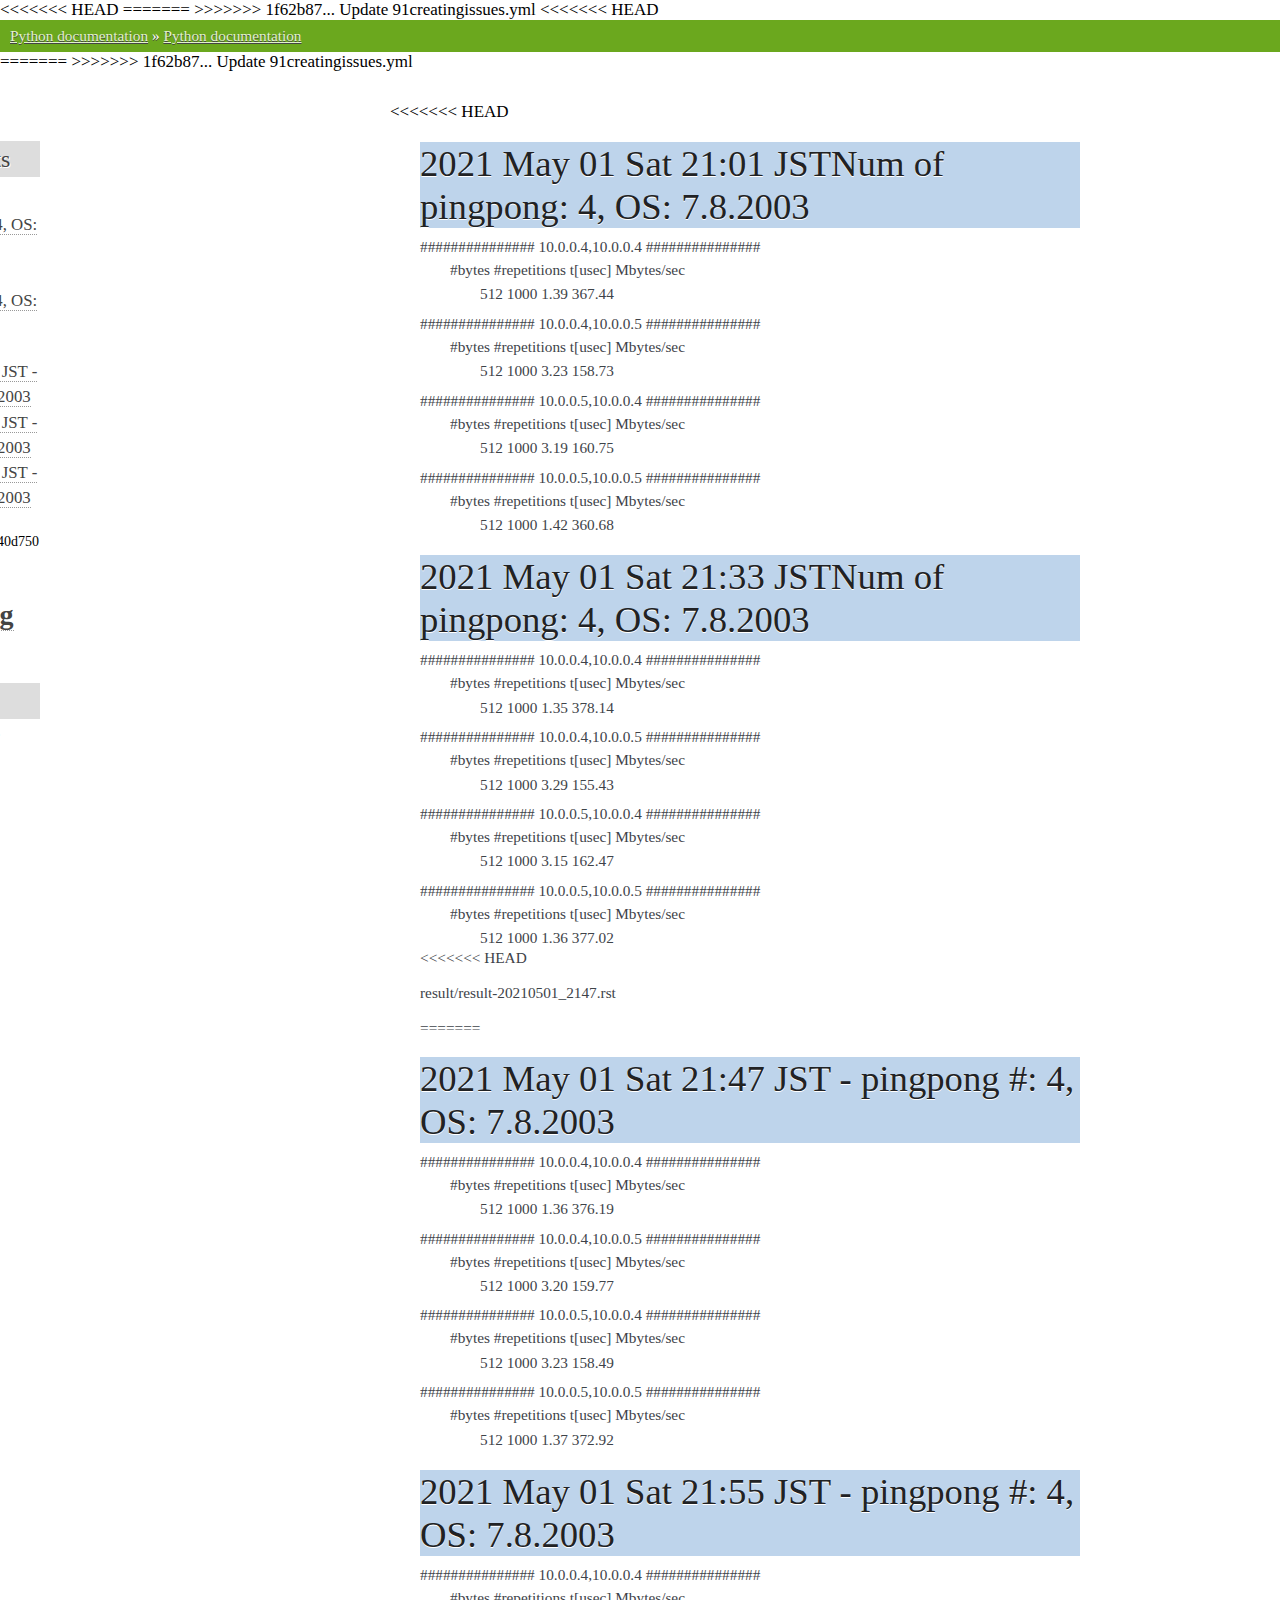
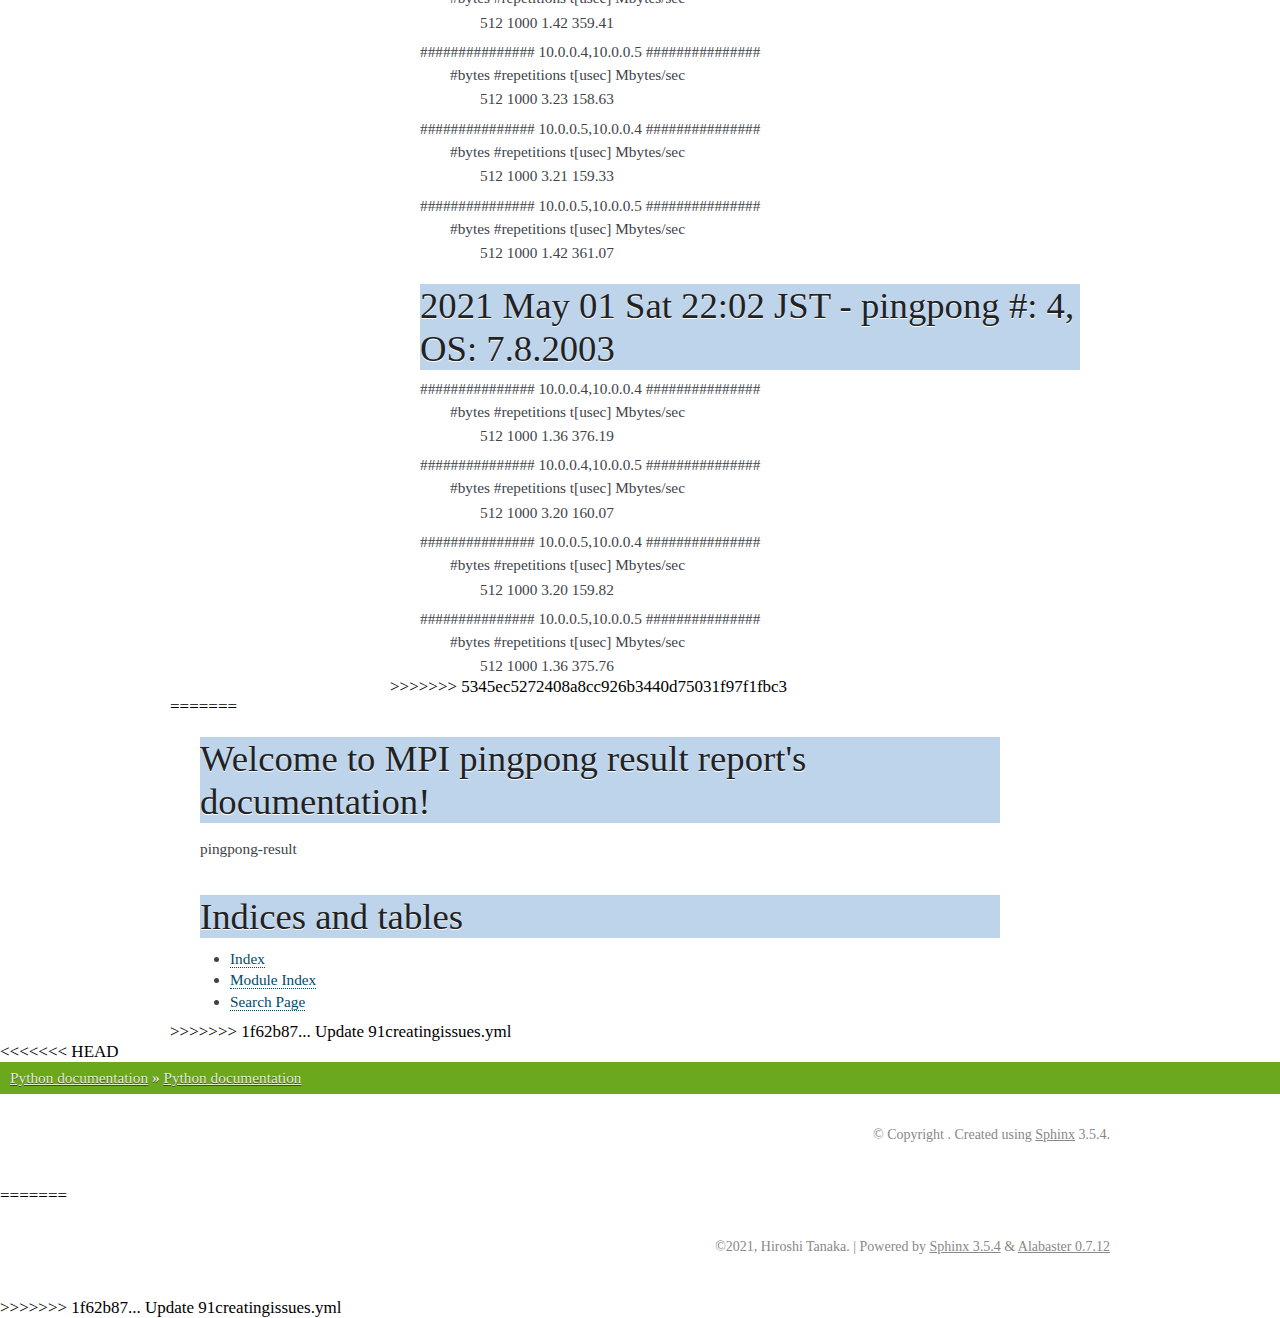
<file: docs/_build/index.html>
<!DOCTYPE html>

<<<<<<< HEAD
<html>
  <head>
    <meta charset="utf-8" />
    <meta name="viewport" content="width=device-width, initial-scale=1.0" />
    <title>Python documentation</title>
    <link rel="stylesheet" href="_static/pygments.css" type="text/css" />
    <link rel="stylesheet" href="_static/nature.css" type="text/css" />
=======
<html lang="jp">
  <head>
    <meta charset="utf-8" />
    <meta name="viewport" content="width=device-width, initial-scale=1.0" />
    <title>MPI pingpong result report 0.0.1 documentation</title>
    <link rel="stylesheet" href="_static/pygments.css" type="text/css" />
    <link rel="stylesheet" href="_static/alabaster.css" type="text/css" />
>>>>>>> 1f62b87... Update 91creatingissues.yml
    <script id="documentation_options" data-url_root="./" src="_static/documentation_options.js"></script>
    <script src="_static/jquery.js"></script>
    <script src="_static/underscore.js"></script>
    <script src="_static/doctools.js"></script>
    <link rel="index" title="Index" href="genindex.html" />
<<<<<<< HEAD
    <link rel="search" title="Search" href="search.html" /> 
  </head><body>
    <div class="related" role="navigation" aria-label="related navigation">
      <h3>Navigation</h3>
      <ul>
        <li class="nav-item nav-item-0"><a href="#">Python  documentation</a> &#187;</li>
        <li class="nav-item nav-item-this"><a href="">Python  documentation</a></li> 
      </ul>
    </div>  
=======
    <link rel="search" title="Search" href="search.html" />
   
  <link rel="stylesheet" href="_static/custom.css" type="text/css" />
  
  
  <meta name="viewport" content="width=device-width, initial-scale=0.9, maximum-scale=0.9" />

  </head><body>
  
>>>>>>> 1f62b87... Update 91creatingissues.yml

    <div class="document">
      <div class="documentwrapper">
        <div class="bodywrapper">
<<<<<<< HEAD
          <div class="body" role="main">
            
  <div class="toctree-wrapper compound">
<span id="document-result/result"></span><div class="section" id="may-01-sat-21-01-jstnum-of-pingpong-4-os-7-8-2003">
<h1>2021 May 01 Sat 21:01 JSTNum of pingpong: 4, OS: 7.8.2003<a class="headerlink" href="#may-01-sat-21-01-jstnum-of-pingpong-4-os-7-8-2003" title="Permalink to this headline">¶</a></h1>
<dl class="simple">
<dt>############### 10.0.0.4,10.0.0.4 ###############</dt><dd><dl class="simple">
<dt>#bytes #repetitions      t[usec]   Mbytes/sec</dt><dd><p>512         1000         1.39       367.44</p>
</dd>
</dl>
</dd>
<dt>############### 10.0.0.4,10.0.0.5 ###############</dt><dd><dl class="simple">
<dt>#bytes #repetitions      t[usec]   Mbytes/sec</dt><dd><p>512         1000         3.23       158.73</p>
</dd>
</dl>
</dd>
<dt>############### 10.0.0.5,10.0.0.4 ###############</dt><dd><dl class="simple">
<dt>#bytes #repetitions      t[usec]   Mbytes/sec</dt><dd><p>512         1000         3.19       160.75</p>
</dd>
</dl>
</dd>
<dt>############### 10.0.0.5,10.0.0.5 ###############</dt><dd><dl class="simple">
<dt>#bytes #repetitions      t[usec]   Mbytes/sec</dt><dd><p>512         1000         1.42       360.68</p>
</dd>
</dl>
</dd>
</dl>
</div>
<span id="document-result/result-20210501_2134"></span><div class="section" id="may-01-sat-21-33-jstnum-of-pingpong-4-os-7-8-2003">
<h1>2021 May 01 Sat 21:33 JSTNum of pingpong: 4, OS: 7.8.2003<a class="headerlink" href="#may-01-sat-21-33-jstnum-of-pingpong-4-os-7-8-2003" title="Permalink to this headline">¶</a></h1>
<dl class="simple">
<dt>############### 10.0.0.4,10.0.0.4 ###############</dt><dd><dl class="simple">
<dt>#bytes #repetitions      t[usec]   Mbytes/sec</dt><dd><p>512         1000         1.35       378.14</p>
</dd>
</dl>
</dd>
<dt>############### 10.0.0.4,10.0.0.5 ###############</dt><dd><dl class="simple">
<dt>#bytes #repetitions      t[usec]   Mbytes/sec</dt><dd><p>512         1000         3.29       155.43</p>
</dd>
</dl>
</dd>
<dt>############### 10.0.0.5,10.0.0.4 ###############</dt><dd><dl class="simple">
<dt>#bytes #repetitions      t[usec]   Mbytes/sec</dt><dd><p>512         1000         3.15       162.47</p>
</dd>
</dl>
</dd>
<dt>############### 10.0.0.5,10.0.0.5 ###############</dt><dd><dl class="simple">
<dt>#bytes #repetitions      t[usec]   Mbytes/sec</dt><dd><p>512         1000         1.36       377.02</p>
</dd>
</dl>
</dd>
</dl>
</div>
<<<<<<< HEAD
</div>
<p>result/result-20210501_2147.rst</p>
=======
<span id="document-result/result-20210501_2147"></span><div class="section" id="may-01-sat-21-47-jst-pingpong-4-os-7-8-2003">
<h1>2021 May 01 Sat 21:47 JST - pingpong #: 4, OS: 7.8.2003<a class="headerlink" href="#may-01-sat-21-47-jst-pingpong-4-os-7-8-2003" title="Permalink to this headline">¶</a></h1>
<dl class="simple">
<dt>############### 10.0.0.4,10.0.0.4 ###############</dt><dd><dl class="simple">
<dt>#bytes #repetitions      t[usec]   Mbytes/sec</dt><dd><p>512         1000         1.36       376.19</p>
</dd>
</dl>
</dd>
<dt>############### 10.0.0.4,10.0.0.5 ###############</dt><dd><dl class="simple">
<dt>#bytes #repetitions      t[usec]   Mbytes/sec</dt><dd><p>512         1000         3.20       159.77</p>
</dd>
</dl>
</dd>
<dt>############### 10.0.0.5,10.0.0.4 ###############</dt><dd><dl class="simple">
<dt>#bytes #repetitions      t[usec]   Mbytes/sec</dt><dd><p>512         1000         3.23       158.49</p>
</dd>
</dl>
</dd>
<dt>############### 10.0.0.5,10.0.0.5 ###############</dt><dd><dl class="simple">
<dt>#bytes #repetitions      t[usec]   Mbytes/sec</dt><dd><p>512         1000         1.37       372.92</p>
</dd>
</dl>
</dd>
</dl>
</div>
<span id="document-result/result-20210501_2156"></span><div class="section" id="may-01-sat-21-55-jst-pingpong-4-os-7-8-2003">
<h1>2021 May 01 Sat 21:55 JST - pingpong #: 4, OS: 7.8.2003<a class="headerlink" href="#may-01-sat-21-55-jst-pingpong-4-os-7-8-2003" title="Permalink to this headline">¶</a></h1>
<dl class="simple">
<dt>############### 10.0.0.4,10.0.0.4 ###############</dt><dd><dl class="simple">
<dt>#bytes #repetitions      t[usec]   Mbytes/sec</dt><dd><p>512         1000         1.42       359.41</p>
</dd>
</dl>
</dd>
<dt>############### 10.0.0.4,10.0.0.5 ###############</dt><dd><dl class="simple">
<dt>#bytes #repetitions      t[usec]   Mbytes/sec</dt><dd><p>512         1000         3.23       158.63</p>
</dd>
</dl>
</dd>
<dt>############### 10.0.0.5,10.0.0.4 ###############</dt><dd><dl class="simple">
<dt>#bytes #repetitions      t[usec]   Mbytes/sec</dt><dd><p>512         1000         3.21       159.33</p>
</dd>
</dl>
</dd>
<dt>############### 10.0.0.5,10.0.0.5 ###############</dt><dd><dl class="simple">
<dt>#bytes #repetitions      t[usec]   Mbytes/sec</dt><dd><p>512         1000         1.42       361.07</p>
</dd>
</dl>
</dd>
</dl>
</div>
<span id="document-result/result-20210501_2202"></span><div class="section" id="may-01-sat-22-02-jst-pingpong-4-os-7-8-2003">
<h1>2021 May 01 Sat 22:02 JST - pingpong #: 4, OS: 7.8.2003<a class="headerlink" href="#may-01-sat-22-02-jst-pingpong-4-os-7-8-2003" title="Permalink to this headline">¶</a></h1>
<dl class="simple">
<dt>############### 10.0.0.4,10.0.0.4 ###############</dt><dd><dl class="simple">
<dt>#bytes #repetitions      t[usec]   Mbytes/sec</dt><dd><p>512         1000         1.36       376.19</p>
</dd>
</dl>
</dd>
<dt>############### 10.0.0.4,10.0.0.5 ###############</dt><dd><dl class="simple">
<dt>#bytes #repetitions      t[usec]   Mbytes/sec</dt><dd><p>512         1000         3.20       160.07</p>
</dd>
</dl>
</dd>
<dt>############### 10.0.0.5,10.0.0.4 ###############</dt><dd><dl class="simple">
<dt>#bytes #repetitions      t[usec]   Mbytes/sec</dt><dd><p>512         1000         3.20       159.82</p>
</dd>
</dl>
</dd>
<dt>############### 10.0.0.5,10.0.0.5 ###############</dt><dd><dl class="simple">
<dt>#bytes #repetitions      t[usec]   Mbytes/sec</dt><dd><p>512         1000         1.36       375.76</p>
</dd>
</dl>
</dd>
</dl>
</div>
</div>
>>>>>>> 5345ec5272408a8cc926b3440d75031f97f1fbc3


            <div class="clearer"></div>
          </div>
=======
          

          <div class="body" role="main">
            
  <div class="section" id="welcome-to-mpi-pingpong-result-report-s-documentation">
<h1>Welcome to MPI pingpong result report's documentation!<a class="headerlink" href="#welcome-to-mpi-pingpong-result-report-s-documentation" title="Permalink to this headline">¶</a></h1>
<div class="toctree-wrapper compound">
</div>
<p>pingpong-result</p>
</div>
<div class="section" id="indices-and-tables">
<h1>Indices and tables<a class="headerlink" href="#indices-and-tables" title="Permalink to this headline">¶</a></h1>
<ul class="simple">
<li><p><a class="reference internal" href="genindex.html"><span class="std std-ref">Index</span></a></p></li>
<li><p><a class="reference internal" href="py-modindex.html"><span class="std std-ref">Module Index</span></a></p></li>
<li><p><a class="reference internal" href="search.html"><span class="std std-ref">Search Page</span></a></p></li>
</ul>
</div>


          </div>
          
>>>>>>> 1f62b87... Update 91creatingissues.yml
        </div>
      </div>
      <div class="sphinxsidebar" role="navigation" aria-label="main navigation">
        <div class="sphinxsidebarwrapper">
<<<<<<< HEAD
  <h3><a href="#">Table of Contents</a></h3>
  <ul>
<li class="toctree-l1"><a class="reference internal" href="index.html#document-result/result">2021 May 01 Sat 21:01 JSTNum of pingpong: 4, OS: 7.8.2003</a></li>
<li class="toctree-l1"><a class="reference internal" href="index.html#document-result/result-20210501_2134">2021 May 01 Sat 21:33 JSTNum of pingpong: 4, OS: 7.8.2003</a></li>
<<<<<<< HEAD
=======
<li class="toctree-l1"><a class="reference internal" href="index.html#document-result/result-20210501_2147">2021 May 01 Sat 21:47 JST - pingpong #: 4, OS: 7.8.2003</a></li>
<li class="toctree-l1"><a class="reference internal" href="index.html#document-result/result-20210501_2156">2021 May 01 Sat 21:55 JST - pingpong #: 4, OS: 7.8.2003</a></li>
<li class="toctree-l1"><a class="reference internal" href="index.html#document-result/result-20210501_2202">2021 May 01 Sat 22:02 JST - pingpong #: 4, OS: 7.8.2003</a></li>
>>>>>>> 5345ec5272408a8cc926b3440d75031f97f1fbc3
</ul>
=======
<h1 class="logo"><a href="#">MPI pingpong result report</a></h1>








<h3>Navigation</h3>

<div class="relations">
<h3>Related Topics</h3>
<ul>
  <li><a href="#">Documentation overview</a><ul>
  </ul></li>
</ul>
</div>







>>>>>>> 1f62b87... Update 91creatingissues.yml

        </div>
      </div>
      <div class="clearer"></div>
    </div>
<<<<<<< HEAD
    <div class="related" role="navigation" aria-label="related navigation">
      <h3>Navigation</h3>
      <ul>
        <li class="nav-item nav-item-0"><a href="#">Python  documentation</a> &#187;</li>
        <li class="nav-item nav-item-this"><a href="">Python  documentation</a></li> 
      </ul>
    </div>
    <div class="footer" role="contentinfo">
        &#169; Copyright .
      Created using <a href="https://www.sphinx-doc.org/">Sphinx</a> 3.5.4.
    </div>
=======
    <div class="footer">
      &copy;2021, Hiroshi Tanaka.
      
      |
      Powered by <a href="http://sphinx-doc.org/">Sphinx 3.5.4</a>
      &amp; <a href="https://github.com/bitprophet/alabaster">Alabaster 0.7.12</a>
      
    </div>

    

    
>>>>>>> 1f62b87... Update 91creatingissues.yml
  </body>
</html>
</file>
<file: _static/pygments.css>
pre { line-height: 125%; }
td.linenos .normal { color: inherit; background-color: transparent; padding-left: 5px; padding-right: 5px; }
span.linenos { color: inherit; background-color: transparent; padding-left: 5px; padding-right: 5px; }
td.linenos .special { color: #000000; background-color: #ffffc0; padding-left: 5px; padding-right: 5px; }
span.linenos.special { color: #000000; background-color: #ffffc0; padding-left: 5px; padding-right: 5px; }
.highlight .hll { background-color: #ffffcc }
.highlight { background: #f8f8f8; }
.highlight .c { color: #8f5902; font-style: italic } /* Comment */
.highlight .err { color: #a40000; border: 1px solid #ef2929 } /* Error */
.highlight .g { color: #000000 } /* Generic */
.highlight .k { color: #204a87; font-weight: bold } /* Keyword */
.highlight .l { color: #000000 } /* Literal */
.highlight .n { color: #000000 } /* Name */
.highlight .o { color: #ce5c00; font-weight: bold } /* Operator */
.highlight .x { color: #000000 } /* Other */
.highlight .p { color: #000000; font-weight: bold } /* Punctuation */
.highlight .ch { color: #8f5902; font-style: italic } /* Comment.Hashbang */
.highlight .cm { color: #8f5902; font-style: italic } /* Comment.Multiline */
.highlight .cp { color: #8f5902; font-style: italic } /* Comment.Preproc */
.highlight .cpf { color: #8f5902; font-style: italic } /* Comment.PreprocFile */
.highlight .c1 { color: #8f5902; font-style: italic } /* Comment.Single */
.highlight .cs { color: #8f5902; font-style: italic } /* Comment.Special */
.highlight .gd { color: #a40000 } /* Generic.Deleted */
.highlight .ge { color: #000000; font-style: italic } /* Generic.Emph */
.highlight .gr { color: #ef2929 } /* Generic.Error */
.highlight .gh { color: #000080; font-weight: bold } /* Generic.Heading */
.highlight .gi { color: #00A000 } /* Generic.Inserted */
.highlight .go { color: #000000; font-style: italic } /* Generic.Output */
.highlight .gp { color: #8f5902 } /* Generic.Prompt */
.highlight .gs { color: #000000; font-weight: bold } /* Generic.Strong */
.highlight .gu { color: #800080; font-weight: bold } /* Generic.Subheading */
.highlight .gt { color: #a40000; font-weight: bold } /* Generic.Traceback */
.highlight .kc { color: #204a87; font-weight: bold } /* Keyword.Constant */
.highlight .kd { color: #204a87; font-weight: bold } /* Keyword.Declaration */
.highlight .kn { color: #204a87; font-weight: bold } /* Keyword.Namespace */
.highlight .kp { color: #204a87; font-weight: bold } /* Keyword.Pseudo */
.highlight .kr { color: #204a87; font-weight: bold } /* Keyword.Reserved */
.highlight .kt { color: #204a87; font-weight: bold } /* Keyword.Type */
.highlight .ld { color: #000000 } /* Literal.Date */
.highlight .m { color: #0000cf; font-weight: bold } /* Literal.Number */
.highlight .s { color: #4e9a06 } /* Literal.String */
.highlight .na { color: #c4a000 } /* Name.Attribute */
.highlight .nb { color: #204a87 } /* Name.Builtin */
.highlight .nc { color: #000000 } /* Name.Class */
.highlight .no { color: #000000 } /* Name.Constant */
.highlight .nd { color: #5c35cc; font-weight: bold } /* Name.Decorator */
.highlight .ni { color: #ce5c00 } /* Name.Entity */
.highlight .ne { color: #cc0000; font-weight: bold } /* Name.Exception */
.highlight .nf { color: #000000 } /* Name.Function */
.highlight .nl { color: #f57900 } /* Name.Label */
.highlight .nn { color: #000000 } /* Name.Namespace */
.highlight .nx { color: #000000 } /* Name.Other */
.highlight .py { color: #000000 } /* Name.Property */
.highlight .nt { color: #204a87; font-weight: bold } /* Name.Tag */
.highlight .nv { color: #000000 } /* Name.Variable */
.highlight .ow { color: #204a87; font-weight: bold } /* Operator.Word */
.highlight .w { color: #f8f8f8; text-decoration: underline } /* Text.Whitespace */
.highlight .mb { color: #0000cf; font-weight: bold } /* Literal.Number.Bin */
.highlight .mf { color: #0000cf; font-weight: bold } /* Literal.Number.Float */
.highlight .mh { color: #0000cf; font-weight: bold } /* Literal.Number.Hex */
.highlight .mi { color: #0000cf; font-weight: bold } /* Literal.Number.Integer */
.highlight .mo { color: #0000cf; font-weight: bold } /* Literal.Number.Oct */
.highlight .sa { color: #4e9a06 } /* Literal.String.Affix */
.highlight .sb { color: #4e9a06 } /* Literal.String.Backtick */
.highlight .sc { color: #4e9a06 } /* Literal.String.Char */
.highlight .dl { color: #4e9a06 } /* Literal.String.Delimiter */
.highlight .sd { color: #8f5902; font-style: italic } /* Literal.String.Doc */
.highlight .s2 { color: #4e9a06 } /* Literal.String.Double */
.highlight .se { color: #4e9a06 } /* Literal.String.Escape */
.highlight .sh { color: #4e9a06 } /* Literal.String.Heredoc */
.highlight .si { color: #4e9a06 } /* Literal.String.Interpol */
.highlight .sx { color: #4e9a06 } /* Literal.String.Other */
.highlight .sr { color: #4e9a06 } /* Literal.String.Regex */
.highlight .s1 { color: #4e9a06 } /* Literal.String.Single */
.highlight .ss { color: #4e9a06 } /* Literal.String.Symbol */
.highlight .bp { color: #3465a4 } /* Name.Builtin.Pseudo */
.highlight .fm { color: #000000 } /* Name.Function.Magic */
.highlight .vc { color: #000000 } /* Name.Variable.Class */
.highlight .vg { color: #000000 } /* Name.Variable.Global */
.highlight .vi { color: #000000 } /* Name.Variable.Instance */
.highlight .vm { color: #000000 } /* Name.Variable.Magic */
.highlight .il { color: #0000cf; font-weight: bold } /* Literal.Number.Integer.Long */
</file>
<file: _static/nature.css>
/*
 * nature.css_t
 * ~~~~~~~~~~~~
 *
 * Sphinx stylesheet -- nature theme.
 *
 * :copyright: Copyright 2007-2021 by the Sphinx team, see AUTHORS.
 * :license: BSD, see LICENSE for details.
 *
 */

@import url("basic.css");

/* -- page layout ----------------------------------------------------------- */

body {
    font-family: Arial, sans-serif;
    font-size: 100%;
    background-color: #fff;
    color: #555;
    margin: 0;
    padding: 0;
}

div.documentwrapper {
    float: left;
    width: 100%;
}

div.bodywrapper {
    margin: 0 0 0 230px;
}

hr {
    border: 1px solid #B1B4B6;
}

div.document {
    background-color: #eee;
}

div.body {
    background-color: #ffffff;
    color: #3E4349;
    padding: 0 30px 30px 30px;
    font-size: 0.9em;
}

div.footer {
    color: #555;
    width: 100%;
    padding: 13px 0;
    text-align: center;
    font-size: 75%;
}

div.footer a {
    color: #444;
    text-decoration: underline;
}

div.related {
    background-color: #6BA81E;
    line-height: 32px;
    color: #fff;
    text-shadow: 0px 1px 0 #444;
    font-size: 0.9em;
}

div.related a {
    color: #E2F3CC;
}

div.sphinxsidebar {
    font-size: 0.75em;
    line-height: 1.5em;
}

div.sphinxsidebarwrapper{
    padding: 20px 0;
}

div.sphinxsidebar h3,
div.sphinxsidebar h4 {
    font-family: Arial, sans-serif;
    color: #222;
    font-size: 1.2em;
    font-weight: normal;
    margin: 0;
    padding: 5px 10px;
    background-color: #ddd;
    text-shadow: 1px 1px 0 white
}

div.sphinxsidebar h4{
    font-size: 1.1em;
}

div.sphinxsidebar h3 a {
    color: #444;
}


div.sphinxsidebar p {
    color: #888;
    padding: 5px 20px;
}

div.sphinxsidebar p.topless {
}

div.sphinxsidebar ul {
    margin: 10px 20px;
    padding: 0;
    color: #000;
}

div.sphinxsidebar a {
    color: #444;
}

div.sphinxsidebar input {
    border: 1px solid #ccc;
    font-family: sans-serif;
    font-size: 1em;
}

div.sphinxsidebar .searchformwrapper {
    margin-left: 20px;
    margin-right: 20px;
}

/* -- body styles ----------------------------------------------------------- */

a {
    color: #005B81;
    text-decoration: none;
}

a:hover {
    color: #E32E00;
    text-decoration: underline;
}

div.body h1,
div.body h2,
div.body h3,
div.body h4,
div.body h5,
div.body h6 {
    font-family: Arial, sans-serif;
    background-color: #BED4EB;
    font-weight: normal;
    color: #212224;
    margin: 30px 0px 10px 0px;
    padding: 5px 0 5px 10px;
    text-shadow: 0px 1px 0 white
}

div.body h1 { border-top: 20px solid white; margin-top: 0; font-size: 200%; }
div.body h2 { font-size: 150%; background-color: #C8D5E3; }
div.body h3 { font-size: 120%; background-color: #D8DEE3; }
div.body h4 { font-size: 110%; background-color: #D8DEE3; }
div.body h5 { font-size: 100%; background-color: #D8DEE3; }
div.body h6 { font-size: 100%; background-color: #D8DEE3; }

a.headerlink {
    color: #c60f0f;
    font-size: 0.8em;
    padding: 0 4px 0 4px;
    text-decoration: none;
}

a.headerlink:hover {
    background-color: #c60f0f;
    color: white;
}

div.body p, div.body dd, div.body li {
    line-height: 1.5em;
}

div.admonition p.admonition-title + p {
    display: inline;
}

div.note {
    background-color: #eee;
    border: 1px solid #ccc;
}

div.seealso {
    background-color: #ffc;
    border: 1px solid #ff6;
}

div.topic {
    background-color: #eee;
}

div.warning {
    background-color: #ffe4e4;
    border: 1px solid #f66;
}

p.admonition-title {
    display: inline;
}

p.admonition-title:after {
    content: ":";
}

pre {
    padding: 10px;
    line-height: 1.2em;
    border: 1px solid #C6C9CB;
    font-size: 1.1em;
    margin: 1.5em 0 1.5em 0;
    -webkit-box-shadow: 1px 1px 1px #d8d8d8;
    -moz-box-shadow: 1px 1px 1px #d8d8d8;
}

code {
    background-color: #ecf0f3;
    color: #222;
    /* padding: 1px 2px; */
    font-size: 1.1em;
    font-family: monospace;
}

.viewcode-back {
    font-family: Arial, sans-serif;
}

div.viewcode-block:target {
    background-color: #f4debf;
    border-top: 1px solid #ac9;
    border-bottom: 1px solid #ac9;
}

div.code-block-caption {
    background-color: #ddd;
    color: #222;
    border: 1px solid #C6C9CB;
}
</file>
<file: docs/_build/_static/pygments.css>
pre { line-height: 125%; }
td.linenos .normal { color: inherit; background-color: transparent; padding-left: 5px; padding-right: 5px; }
span.linenos { color: inherit; background-color: transparent; padding-left: 5px; padding-right: 5px; }
td.linenos .special { color: #000000; background-color: #ffffc0; padding-left: 5px; padding-right: 5px; }
span.linenos.special { color: #000000; background-color: #ffffc0; padding-left: 5px; padding-right: 5px; }
.highlight .hll { background-color: #ffffcc }
.highlight { background: #f8f8f8; }
.highlight .c { color: #8f5902; font-style: italic } /* Comment */
.highlight .err { color: #a40000; border: 1px solid #ef2929 } /* Error */
.highlight .g { color: #000000 } /* Generic */
<<<<<<< HEAD
.highlight .k { color: #204a87; font-weight: bold } /* Keyword */
.highlight .l { color: #000000 } /* Literal */
.highlight .n { color: #000000 } /* Name */
.highlight .o { color: #ce5c00; font-weight: bold } /* Operator */
=======
.highlight .k { color: #004461; font-weight: bold } /* Keyword */
.highlight .l { color: #000000 } /* Literal */
.highlight .n { color: #000000 } /* Name */
.highlight .o { color: #582800 } /* Operator */
>>>>>>> 1f62b87... Update 91creatingissues.yml
.highlight .x { color: #000000 } /* Other */
.highlight .p { color: #000000; font-weight: bold } /* Punctuation */
.highlight .ch { color: #8f5902; font-style: italic } /* Comment.Hashbang */
.highlight .cm { color: #8f5902; font-style: italic } /* Comment.Multiline */
<<<<<<< HEAD
.highlight .cp { color: #8f5902; font-style: italic } /* Comment.Preproc */
=======
.highlight .cp { color: #8f5902 } /* Comment.Preproc */
>>>>>>> 1f62b87... Update 91creatingissues.yml
.highlight .cpf { color: #8f5902; font-style: italic } /* Comment.PreprocFile */
.highlight .c1 { color: #8f5902; font-style: italic } /* Comment.Single */
.highlight .cs { color: #8f5902; font-style: italic } /* Comment.Special */
.highlight .gd { color: #a40000 } /* Generic.Deleted */
.highlight .ge { color: #000000; font-style: italic } /* Generic.Emph */
.highlight .gr { color: #ef2929 } /* Generic.Error */
.highlight .gh { color: #000080; font-weight: bold } /* Generic.Heading */
.highlight .gi { color: #00A000 } /* Generic.Inserted */
<<<<<<< HEAD
.highlight .go { color: #000000; font-style: italic } /* Generic.Output */
.highlight .gp { color: #8f5902 } /* Generic.Prompt */
.highlight .gs { color: #000000; font-weight: bold } /* Generic.Strong */
.highlight .gu { color: #800080; font-weight: bold } /* Generic.Subheading */
.highlight .gt { color: #a40000; font-weight: bold } /* Generic.Traceback */
.highlight .kc { color: #204a87; font-weight: bold } /* Keyword.Constant */
.highlight .kd { color: #204a87; font-weight: bold } /* Keyword.Declaration */
.highlight .kn { color: #204a87; font-weight: bold } /* Keyword.Namespace */
.highlight .kp { color: #204a87; font-weight: bold } /* Keyword.Pseudo */
.highlight .kr { color: #204a87; font-weight: bold } /* Keyword.Reserved */
.highlight .kt { color: #204a87; font-weight: bold } /* Keyword.Type */
.highlight .ld { color: #000000 } /* Literal.Date */
.highlight .m { color: #0000cf; font-weight: bold } /* Literal.Number */
.highlight .s { color: #4e9a06 } /* Literal.String */
.highlight .na { color: #c4a000 } /* Name.Attribute */
.highlight .nb { color: #204a87 } /* Name.Builtin */
.highlight .nc { color: #000000 } /* Name.Class */
.highlight .no { color: #000000 } /* Name.Constant */
.highlight .nd { color: #5c35cc; font-weight: bold } /* Name.Decorator */
=======
.highlight .go { color: #888888 } /* Generic.Output */
.highlight .gp { color: #745334 } /* Generic.Prompt */
.highlight .gs { color: #000000; font-weight: bold } /* Generic.Strong */
.highlight .gu { color: #800080; font-weight: bold } /* Generic.Subheading */
.highlight .gt { color: #a40000; font-weight: bold } /* Generic.Traceback */
.highlight .kc { color: #004461; font-weight: bold } /* Keyword.Constant */
.highlight .kd { color: #004461; font-weight: bold } /* Keyword.Declaration */
.highlight .kn { color: #004461; font-weight: bold } /* Keyword.Namespace */
.highlight .kp { color: #004461; font-weight: bold } /* Keyword.Pseudo */
.highlight .kr { color: #004461; font-weight: bold } /* Keyword.Reserved */
.highlight .kt { color: #004461; font-weight: bold } /* Keyword.Type */
.highlight .ld { color: #000000 } /* Literal.Date */
.highlight .m { color: #990000 } /* Literal.Number */
.highlight .s { color: #4e9a06 } /* Literal.String */
.highlight .na { color: #c4a000 } /* Name.Attribute */
.highlight .nb { color: #004461 } /* Name.Builtin */
.highlight .nc { color: #000000 } /* Name.Class */
.highlight .no { color: #000000 } /* Name.Constant */
.highlight .nd { color: #888888 } /* Name.Decorator */
>>>>>>> 1f62b87... Update 91creatingissues.yml
.highlight .ni { color: #ce5c00 } /* Name.Entity */
.highlight .ne { color: #cc0000; font-weight: bold } /* Name.Exception */
.highlight .nf { color: #000000 } /* Name.Function */
.highlight .nl { color: #f57900 } /* Name.Label */
.highlight .nn { color: #000000 } /* Name.Namespace */
.highlight .nx { color: #000000 } /* Name.Other */
.highlight .py { color: #000000 } /* Name.Property */
<<<<<<< HEAD
.highlight .nt { color: #204a87; font-weight: bold } /* Name.Tag */
.highlight .nv { color: #000000 } /* Name.Variable */
.highlight .ow { color: #204a87; font-weight: bold } /* Operator.Word */
.highlight .w { color: #f8f8f8; text-decoration: underline } /* Text.Whitespace */
.highlight .mb { color: #0000cf; font-weight: bold } /* Literal.Number.Bin */
.highlight .mf { color: #0000cf; font-weight: bold } /* Literal.Number.Float */
.highlight .mh { color: #0000cf; font-weight: bold } /* Literal.Number.Hex */
.highlight .mi { color: #0000cf; font-weight: bold } /* Literal.Number.Integer */
.highlight .mo { color: #0000cf; font-weight: bold } /* Literal.Number.Oct */
=======
.highlight .nt { color: #004461; font-weight: bold } /* Name.Tag */
.highlight .nv { color: #000000 } /* Name.Variable */
.highlight .ow { color: #004461; font-weight: bold } /* Operator.Word */
.highlight .w { color: #f8f8f8; text-decoration: underline } /* Text.Whitespace */
.highlight .mb { color: #990000 } /* Literal.Number.Bin */
.highlight .mf { color: #990000 } /* Literal.Number.Float */
.highlight .mh { color: #990000 } /* Literal.Number.Hex */
.highlight .mi { color: #990000 } /* Literal.Number.Integer */
.highlight .mo { color: #990000 } /* Literal.Number.Oct */
>>>>>>> 1f62b87... Update 91creatingissues.yml
.highlight .sa { color: #4e9a06 } /* Literal.String.Affix */
.highlight .sb { color: #4e9a06 } /* Literal.String.Backtick */
.highlight .sc { color: #4e9a06 } /* Literal.String.Char */
.highlight .dl { color: #4e9a06 } /* Literal.String.Delimiter */
.highlight .sd { color: #8f5902; font-style: italic } /* Literal.String.Doc */
.highlight .s2 { color: #4e9a06 } /* Literal.String.Double */
.highlight .se { color: #4e9a06 } /* Literal.String.Escape */
.highlight .sh { color: #4e9a06 } /* Literal.String.Heredoc */
.highlight .si { color: #4e9a06 } /* Literal.String.Interpol */
.highlight .sx { color: #4e9a06 } /* Literal.String.Other */
.highlight .sr { color: #4e9a06 } /* Literal.String.Regex */
.highlight .s1 { color: #4e9a06 } /* Literal.String.Single */
.highlight .ss { color: #4e9a06 } /* Literal.String.Symbol */
.highlight .bp { color: #3465a4 } /* Name.Builtin.Pseudo */
.highlight .fm { color: #000000 } /* Name.Function.Magic */
.highlight .vc { color: #000000 } /* Name.Variable.Class */
.highlight .vg { color: #000000 } /* Name.Variable.Global */
.highlight .vi { color: #000000 } /* Name.Variable.Instance */
.highlight .vm { color: #000000 } /* Name.Variable.Magic */
<<<<<<< HEAD
.highlight .il { color: #0000cf; font-weight: bold } /* Literal.Number.Integer.Long */
=======
.highlight .il { color: #990000 } /* Literal.Number.Integer.Long */
>>>>>>> 1f62b87... Update 91creatingissues.yml
</file>
<file: docs/_build/_static/nature.css>
/*
 * nature.css_t
 * ~~~~~~~~~~~~
 *
 * Sphinx stylesheet -- nature theme.
 *
 * :copyright: Copyright 2007-2021 by the Sphinx team, see AUTHORS.
 * :license: BSD, see LICENSE for details.
 *
 */

@import url("basic.css");

/* -- page layout ----------------------------------------------------------- */

body {
    font-family: Arial, sans-serif;
    font-size: 100%;
    background-color: #fff;
    color: #555;
    margin: 0;
    padding: 0;
}

div.documentwrapper {
    float: left;
    width: 100%;
}

div.bodywrapper {
    margin: 0 0 0 230px;
}

hr {
    border: 1px solid #B1B4B6;
}

div.document {
    background-color: #eee;
}

div.body {
    background-color: #ffffff;
    color: #3E4349;
    padding: 0 30px 30px 30px;
    font-size: 0.9em;
}

div.footer {
    color: #555;
    width: 100%;
    padding: 13px 0;
    text-align: center;
    font-size: 75%;
}

div.footer a {
    color: #444;
    text-decoration: underline;
}

div.related {
    background-color: #6BA81E;
    line-height: 32px;
    color: #fff;
    text-shadow: 0px 1px 0 #444;
    font-size: 0.9em;
}

div.related a {
    color: #E2F3CC;
}

div.sphinxsidebar {
    font-size: 0.75em;
    line-height: 1.5em;
}

div.sphinxsidebarwrapper{
    padding: 20px 0;
}

div.sphinxsidebar h3,
div.sphinxsidebar h4 {
    font-family: Arial, sans-serif;
    color: #222;
    font-size: 1.2em;
    font-weight: normal;
    margin: 0;
    padding: 5px 10px;
    background-color: #ddd;
    text-shadow: 1px 1px 0 white
}

div.sphinxsidebar h4{
    font-size: 1.1em;
}

div.sphinxsidebar h3 a {
    color: #444;
}


div.sphinxsidebar p {
    color: #888;
    padding: 5px 20px;
}

div.sphinxsidebar p.topless {
}

div.sphinxsidebar ul {
    margin: 10px 20px;
    padding: 0;
    color: #000;
}

div.sphinxsidebar a {
    color: #444;
}

div.sphinxsidebar input {
    border: 1px solid #ccc;
    font-family: sans-serif;
    font-size: 1em;
}

div.sphinxsidebar .searchformwrapper {
    margin-left: 20px;
    margin-right: 20px;
}

/* -- body styles ----------------------------------------------------------- */

a {
    color: #005B81;
    text-decoration: none;
}

a:hover {
    color: #E32E00;
    text-decoration: underline;
}

div.body h1,
div.body h2,
div.body h3,
div.body h4,
div.body h5,
div.body h6 {
    font-family: Arial, sans-serif;
    background-color: #BED4EB;
    font-weight: normal;
    color: #212224;
    margin: 30px 0px 10px 0px;
    padding: 5px 0 5px 10px;
    text-shadow: 0px 1px 0 white
}

div.body h1 { border-top: 20px solid white; margin-top: 0; font-size: 200%; }
div.body h2 { font-size: 150%; background-color: #C8D5E3; }
div.body h3 { font-size: 120%; background-color: #D8DEE3; }
div.body h4 { font-size: 110%; background-color: #D8DEE3; }
div.body h5 { font-size: 100%; background-color: #D8DEE3; }
div.body h6 { font-size: 100%; background-color: #D8DEE3; }

a.headerlink {
    color: #c60f0f;
    font-size: 0.8em;
    padding: 0 4px 0 4px;
    text-decoration: none;
}

a.headerlink:hover {
    background-color: #c60f0f;
    color: white;
}

div.body p, div.body dd, div.body li {
    line-height: 1.5em;
}

div.admonition p.admonition-title + p {
    display: inline;
}

div.note {
    background-color: #eee;
    border: 1px solid #ccc;
}

div.seealso {
    background-color: #ffc;
    border: 1px solid #ff6;
}

div.topic {
    background-color: #eee;
}

div.warning {
    background-color: #ffe4e4;
    border: 1px solid #f66;
}

p.admonition-title {
    display: inline;
}

p.admonition-title:after {
    content: ":";
}

pre {
    padding: 10px;
    line-height: 1.2em;
    border: 1px solid #C6C9CB;
    font-size: 1.1em;
    margin: 1.5em 0 1.5em 0;
    -webkit-box-shadow: 1px 1px 1px #d8d8d8;
    -moz-box-shadow: 1px 1px 1px #d8d8d8;
}

code {
    background-color: #ecf0f3;
    color: #222;
    /* padding: 1px 2px; */
    font-size: 1.1em;
    font-family: monospace;
}

.viewcode-back {
    font-family: Arial, sans-serif;
}

div.viewcode-block:target {
    background-color: #f4debf;
    border-top: 1px solid #ac9;
    border-bottom: 1px solid #ac9;
}

div.code-block-caption {
    background-color: #ddd;
    color: #222;
    border: 1px solid #C6C9CB;
}
</file>
<file: docs/_build/_static/alabaster.css>
@import url("basic.css");

/* -- page layout ----------------------------------------------------------- */

body {
    font-family: Georgia, serif;
    font-size: 17px;
    background-color: #fff;
    color: #000;
    margin: 0;
    padding: 0;
}


div.document {
    width: 940px;
    margin: 30px auto 0 auto;
}

div.documentwrapper {
    float: left;
    width: 100%;
}

div.bodywrapper {
    margin: 0 0 0 220px;
}

div.sphinxsidebar {
    width: 220px;
    font-size: 14px;
    line-height: 1.5;
}

hr {
    border: 1px solid #B1B4B6;
}

div.body {
    background-color: #fff;
    color: #3E4349;
    padding: 0 30px 0 30px;
}

div.body > .section {
    text-align: left;
}

div.footer {
    width: 940px;
    margin: 20px auto 30px auto;
    font-size: 14px;
    color: #888;
    text-align: right;
}

div.footer a {
    color: #888;
}

p.caption {
    font-family: inherit;
    font-size: inherit;
}


div.relations {
    display: none;
}


div.sphinxsidebar a {
    color: #444;
    text-decoration: none;
    border-bottom: 1px dotted #999;
}

div.sphinxsidebar a:hover {
    border-bottom: 1px solid #999;
}

div.sphinxsidebarwrapper {
    padding: 18px 10px;
}

div.sphinxsidebarwrapper p.logo {
    padding: 0;
    margin: -10px 0 0 0px;
    text-align: center;
}

div.sphinxsidebarwrapper h1.logo {
    margin-top: -10px;
    text-align: center;
    margin-bottom: 5px;
    text-align: left;
}

div.sphinxsidebarwrapper h1.logo-name {
    margin-top: 0px;
}

div.sphinxsidebarwrapper p.blurb {
    margin-top: 0;
    font-style: normal;
}

div.sphinxsidebar h3,
div.sphinxsidebar h4 {
    font-family: Georgia, serif;
    color: #444;
    font-size: 24px;
    font-weight: normal;
    margin: 0 0 5px 0;
    padding: 0;
}

div.sphinxsidebar h4 {
    font-size: 20px;
}

div.sphinxsidebar h3 a {
    color: #444;
}

div.sphinxsidebar p.logo a,
div.sphinxsidebar h3 a,
div.sphinxsidebar p.logo a:hover,
div.sphinxsidebar h3 a:hover {
    border: none;
}

div.sphinxsidebar p {
    color: #555;
    margin: 10px 0;
}

div.sphinxsidebar ul {
    margin: 10px 0;
    padding: 0;
    color: #000;
}

div.sphinxsidebar ul li.toctree-l1 > a {
    font-size: 120%;
}

div.sphinxsidebar ul li.toctree-l2 > a {
    font-size: 110%;
}

div.sphinxsidebar input {
    border: 1px solid #CCC;
    font-family: Georgia, serif;
    font-size: 1em;
}

div.sphinxsidebar hr {
    border: none;
    height: 1px;
    color: #AAA;
    background: #AAA;

    text-align: left;
    margin-left: 0;
    width: 50%;
}

div.sphinxsidebar .badge {
    border-bottom: none;
}

div.sphinxsidebar .badge:hover {
    border-bottom: none;
}

/* To address an issue with donation coming after search */
div.sphinxsidebar h3.donation {
    margin-top: 10px;
}

/* -- body styles ----------------------------------------------------------- */

a {
    color: #004B6B;
    text-decoration: underline;
}

a:hover {
    color: #6D4100;
    text-decoration: underline;
}

div.body h1,
div.body h2,
div.body h3,
div.body h4,
div.body h5,
div.body h6 {
    font-family: Georgia, serif;
    font-weight: normal;
    margin: 30px 0px 10px 0px;
    padding: 0;
}

div.body h1 { margin-top: 0; padding-top: 0; font-size: 240%; }
div.body h2 { font-size: 180%; }
div.body h3 { font-size: 150%; }
div.body h4 { font-size: 130%; }
div.body h5 { font-size: 100%; }
div.body h6 { font-size: 100%; }

a.headerlink {
    color: #DDD;
    padding: 0 4px;
    text-decoration: none;
}

a.headerlink:hover {
    color: #444;
    background: #EAEAEA;
}

div.body p, div.body dd, div.body li {
    line-height: 1.4em;
}

div.admonition {
    margin: 20px 0px;
    padding: 10px 30px;
    background-color: #EEE;
    border: 1px solid #CCC;
}

div.admonition tt.xref, div.admonition code.xref, div.admonition a tt {
    background-color: #FBFBFB;
    border-bottom: 1px solid #fafafa;
}

div.admonition p.admonition-title {
    font-family: Georgia, serif;
    font-weight: normal;
    font-size: 24px;
    margin: 0 0 10px 0;
    padding: 0;
    line-height: 1;
}

div.admonition p.last {
    margin-bottom: 0;
}

div.highlight {
    background-color: #fff;
}

dt:target, .highlight {
    background: #FAF3E8;
}

div.warning {
    background-color: #FCC;
    border: 1px solid #FAA;
}

div.danger {
    background-color: #FCC;
    border: 1px solid #FAA;
    -moz-box-shadow: 2px 2px 4px #D52C2C;
    -webkit-box-shadow: 2px 2px 4px #D52C2C;
    box-shadow: 2px 2px 4px #D52C2C;
}

div.error {
    background-color: #FCC;
    border: 1px solid #FAA;
    -moz-box-shadow: 2px 2px 4px #D52C2C;
    -webkit-box-shadow: 2px 2px 4px #D52C2C;
    box-shadow: 2px 2px 4px #D52C2C;
}

div.caution {
    background-color: #FCC;
    border: 1px solid #FAA;
}

div.attention {
    background-color: #FCC;
    border: 1px solid #FAA;
}

div.important {
    background-color: #EEE;
    border: 1px solid #CCC;
}

div.note {
    background-color: #EEE;
    border: 1px solid #CCC;
}

div.tip {
    background-color: #EEE;
    border: 1px solid #CCC;
}

div.hint {
    background-color: #EEE;
    border: 1px solid #CCC;
}

div.seealso {
    background-color: #EEE;
    border: 1px solid #CCC;
}

div.topic {
    background-color: #EEE;
}

p.admonition-title {
    display: inline;
}

p.admonition-title:after {
    content: ":";
}

pre, tt, code {
    font-family: 'Consolas', 'Menlo', 'DejaVu Sans Mono', 'Bitstream Vera Sans Mono', monospace;
    font-size: 0.9em;
}

.hll {
    background-color: #FFC;
    margin: 0 -12px;
    padding: 0 12px;
    display: block;
}

img.screenshot {
}

tt.descname, tt.descclassname, code.descname, code.descclassname {
    font-size: 0.95em;
}

tt.descname, code.descname {
    padding-right: 0.08em;
}

img.screenshot {
    -moz-box-shadow: 2px 2px 4px #EEE;
    -webkit-box-shadow: 2px 2px 4px #EEE;
    box-shadow: 2px 2px 4px #EEE;
}

table.docutils {
    border: 1px solid #888;
    -moz-box-shadow: 2px 2px 4px #EEE;
    -webkit-box-shadow: 2px 2px 4px #EEE;
    box-shadow: 2px 2px 4px #EEE;
}

table.docutils td, table.docutils th {
    border: 1px solid #888;
    padding: 0.25em 0.7em;
}

table.field-list, table.footnote {
    border: none;
    -moz-box-shadow: none;
    -webkit-box-shadow: none;
    box-shadow: none;
}

table.footnote {
    margin: 15px 0;
    width: 100%;
    border: 1px solid #EEE;
    background: #FDFDFD;
    font-size: 0.9em;
}

table.footnote + table.footnote {
    margin-top: -15px;
    border-top: none;
}

table.field-list th {
    padding: 0 0.8em 0 0;
}

table.field-list td {
    padding: 0;
}

table.field-list p {
    margin-bottom: 0.8em;
}

/* Cloned from
 * https://github.com/sphinx-doc/sphinx/commit/ef60dbfce09286b20b7385333d63a60321784e68
 */
.field-name {
    -moz-hyphens: manual;
    -ms-hyphens: manual;
    -webkit-hyphens: manual;
    hyphens: manual;
}

table.footnote td.label {
    width: .1px;
    padding: 0.3em 0 0.3em 0.5em;
}

table.footnote td {
    padding: 0.3em 0.5em;
}

dl {
    margin: 0;
    padding: 0;
}

dl dd {
    margin-left: 30px;
}

blockquote {
    margin: 0 0 0 30px;
    padding: 0;
}

ul, ol {
    /* Matches the 30px from the narrow-screen "li > ul" selector below */
    margin: 10px 0 10px 30px;
    padding: 0;
}

pre {
    background: #EEE;
    padding: 7px 30px;
    margin: 15px 0px;
    line-height: 1.3em;
}

div.viewcode-block:target {
    background: #ffd;
}

dl pre, blockquote pre, li pre {
    margin-left: 0;
    padding-left: 30px;
}

tt, code {
    background-color: #ecf0f3;
    color: #222;
    /* padding: 1px 2px; */
}

tt.xref, code.xref, a tt {
    background-color: #FBFBFB;
    border-bottom: 1px solid #fff;
}

a.reference {
    text-decoration: none;
    border-bottom: 1px dotted #004B6B;
}

/* Don't put an underline on images */
a.image-reference, a.image-reference:hover {
    border-bottom: none;
}

a.reference:hover {
    border-bottom: 1px solid #6D4100;
}

a.footnote-reference {
    text-decoration: none;
    font-size: 0.7em;
    vertical-align: top;
    border-bottom: 1px dotted #004B6B;
}

a.footnote-reference:hover {
    border-bottom: 1px solid #6D4100;
}

a:hover tt, a:hover code {
    background: #EEE;
}


@media screen and (max-width: 870px) {

    div.sphinxsidebar {
    	display: none;
    }

    div.document {
       width: 100%;

    }

    div.documentwrapper {
    	margin-left: 0;
    	margin-top: 0;
    	margin-right: 0;
    	margin-bottom: 0;
    }

    div.bodywrapper {
    	margin-top: 0;
    	margin-right: 0;
    	margin-bottom: 0;
    	margin-left: 0;
    }

    ul {
    	margin-left: 0;
    }

	li > ul {
        /* Matches the 30px from the "ul, ol" selector above */
		margin-left: 30px;
	}

    .document {
    	width: auto;
    }

    .footer {
    	width: auto;
    }

    .bodywrapper {
    	margin: 0;
    }

    .footer {
    	width: auto;
    }

    .github {
        display: none;
    }



}



@media screen and (max-width: 875px) {

    body {
        margin: 0;
        padding: 20px 30px;
    }

    div.documentwrapper {
        float: none;
        background: #fff;
    }

    div.sphinxsidebar {
        display: block;
        float: none;
        width: 102.5%;
        margin: 50px -30px -20px -30px;
        padding: 10px 20px;
        background: #333;
        color: #FFF;
    }

    div.sphinxsidebar h3, div.sphinxsidebar h4, div.sphinxsidebar p,
    div.sphinxsidebar h3 a {
        color: #fff;
    }

    div.sphinxsidebar a {
        color: #AAA;
    }

    div.sphinxsidebar p.logo {
        display: none;
    }

    div.document {
        width: 100%;
        margin: 0;
    }

    div.footer {
        display: none;
    }

    div.bodywrapper {
        margin: 0;
    }

    div.body {
        min-height: 0;
        padding: 0;
    }

    .rtd_doc_footer {
        display: none;
    }

    .document {
        width: auto;
    }

    .footer {
        width: auto;
    }

    .footer {
        width: auto;
    }

    .github {
        display: none;
    }
}


/* misc. */

.revsys-inline {
    display: none!important;
}

/* Make nested-list/multi-paragraph items look better in Releases changelog
 * pages. Without this, docutils' magical list fuckery causes inconsistent
 * formatting between different release sub-lists.
 */
div#changelog > div.section > ul > li > p:only-child {
    margin-bottom: 0;
}

/* Hide fugly table cell borders in ..bibliography:: directive output */
table.docutils.citation, table.docutils.citation td, table.docutils.citation th {
  border: none;
  /* Below needed in some edge cases; if not applied, bottom shadows appear */
  -moz-box-shadow: none;
  -webkit-box-shadow: none;
  box-shadow: none;
}


/* relbar */

.related {
    line-height: 30px;
    width: 100%;
    font-size: 0.9rem;
}

.related.top {
    border-bottom: 1px solid #EEE;
    margin-bottom: 20px;
}

.related.bottom {
    border-top: 1px solid #EEE;
}

.related ul {
    padding: 0;
    margin: 0;
    list-style: none;
}

.related li {
    display: inline;
}

nav#rellinks {
    float: right;
}

nav#rellinks li+li:before {
    content: "|";
}

nav#breadcrumbs li+li:before {
    content: "\00BB";
}

/* Hide certain items when printing */
@media print {
    div.related {
        display: none;
    }
}
</file>
<file: docs/_build/_static/custom.css>
/* This file intentionally left blank. */
</file>
